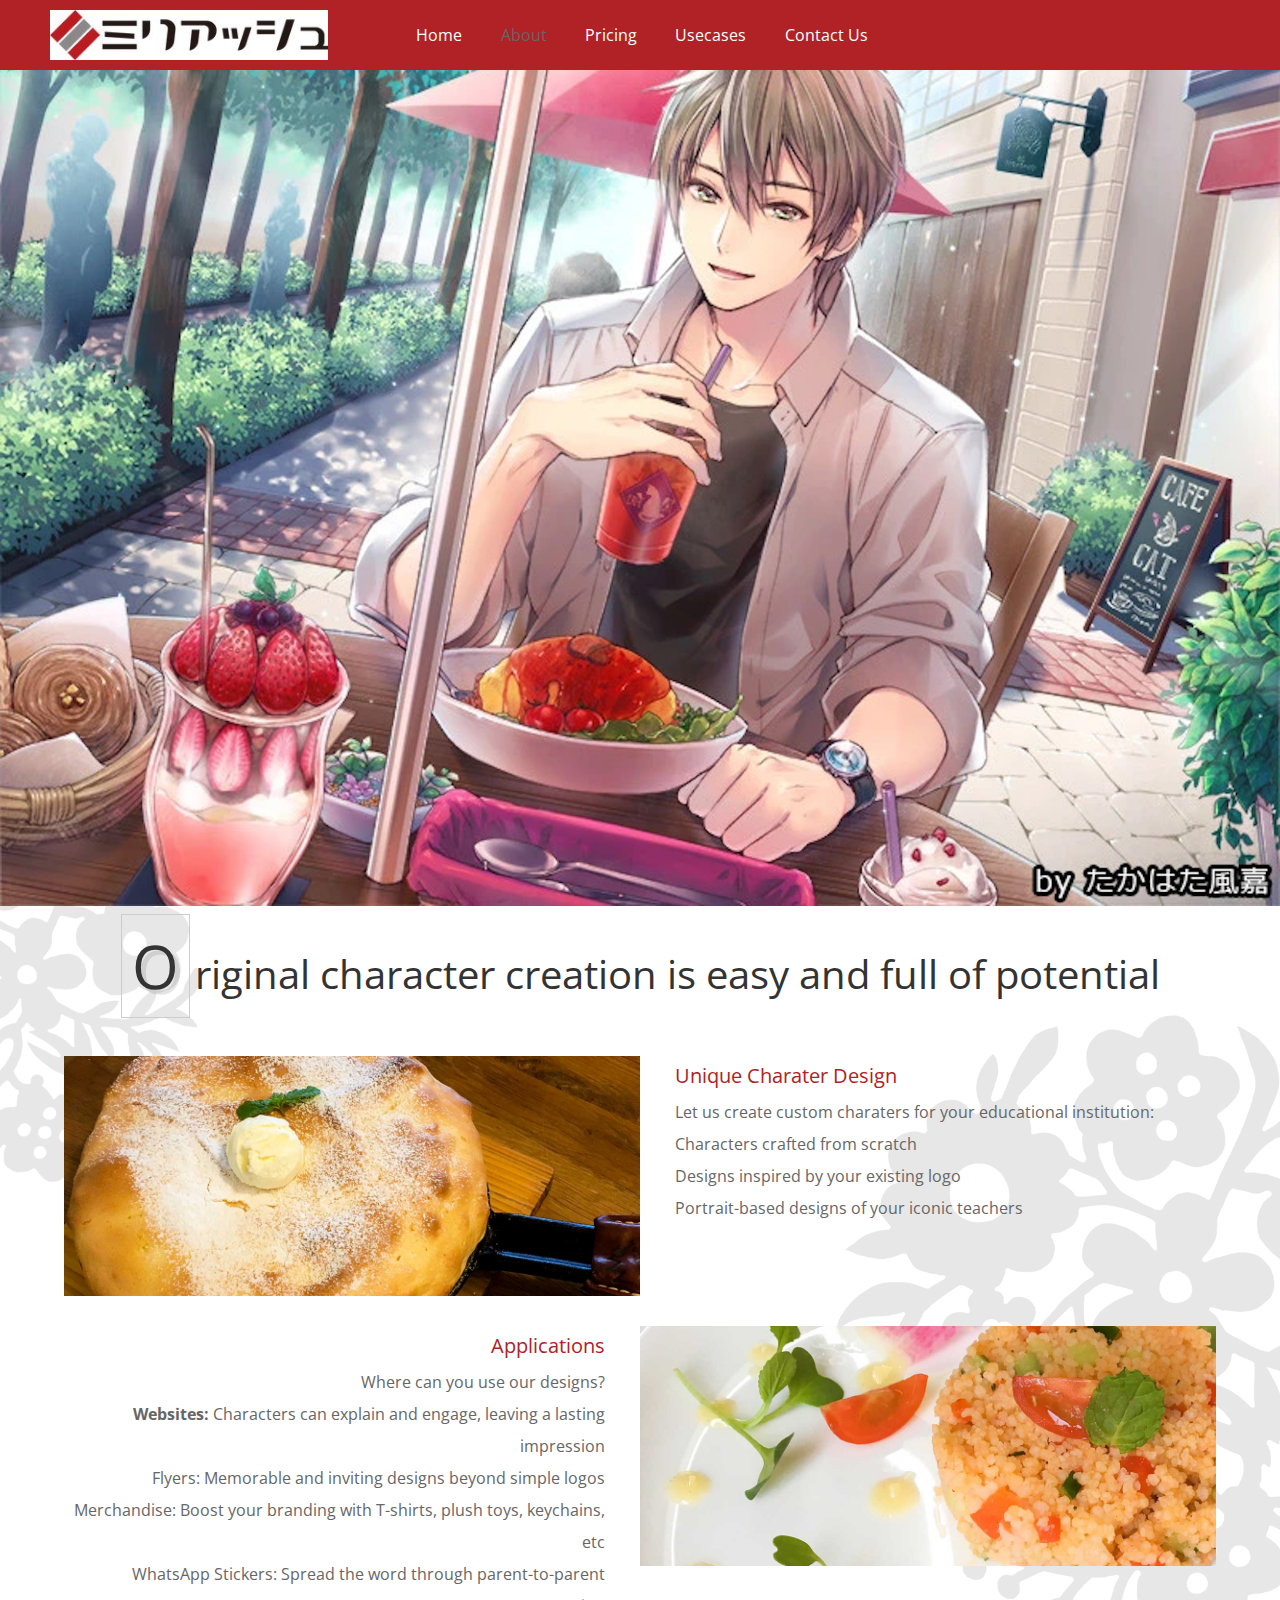
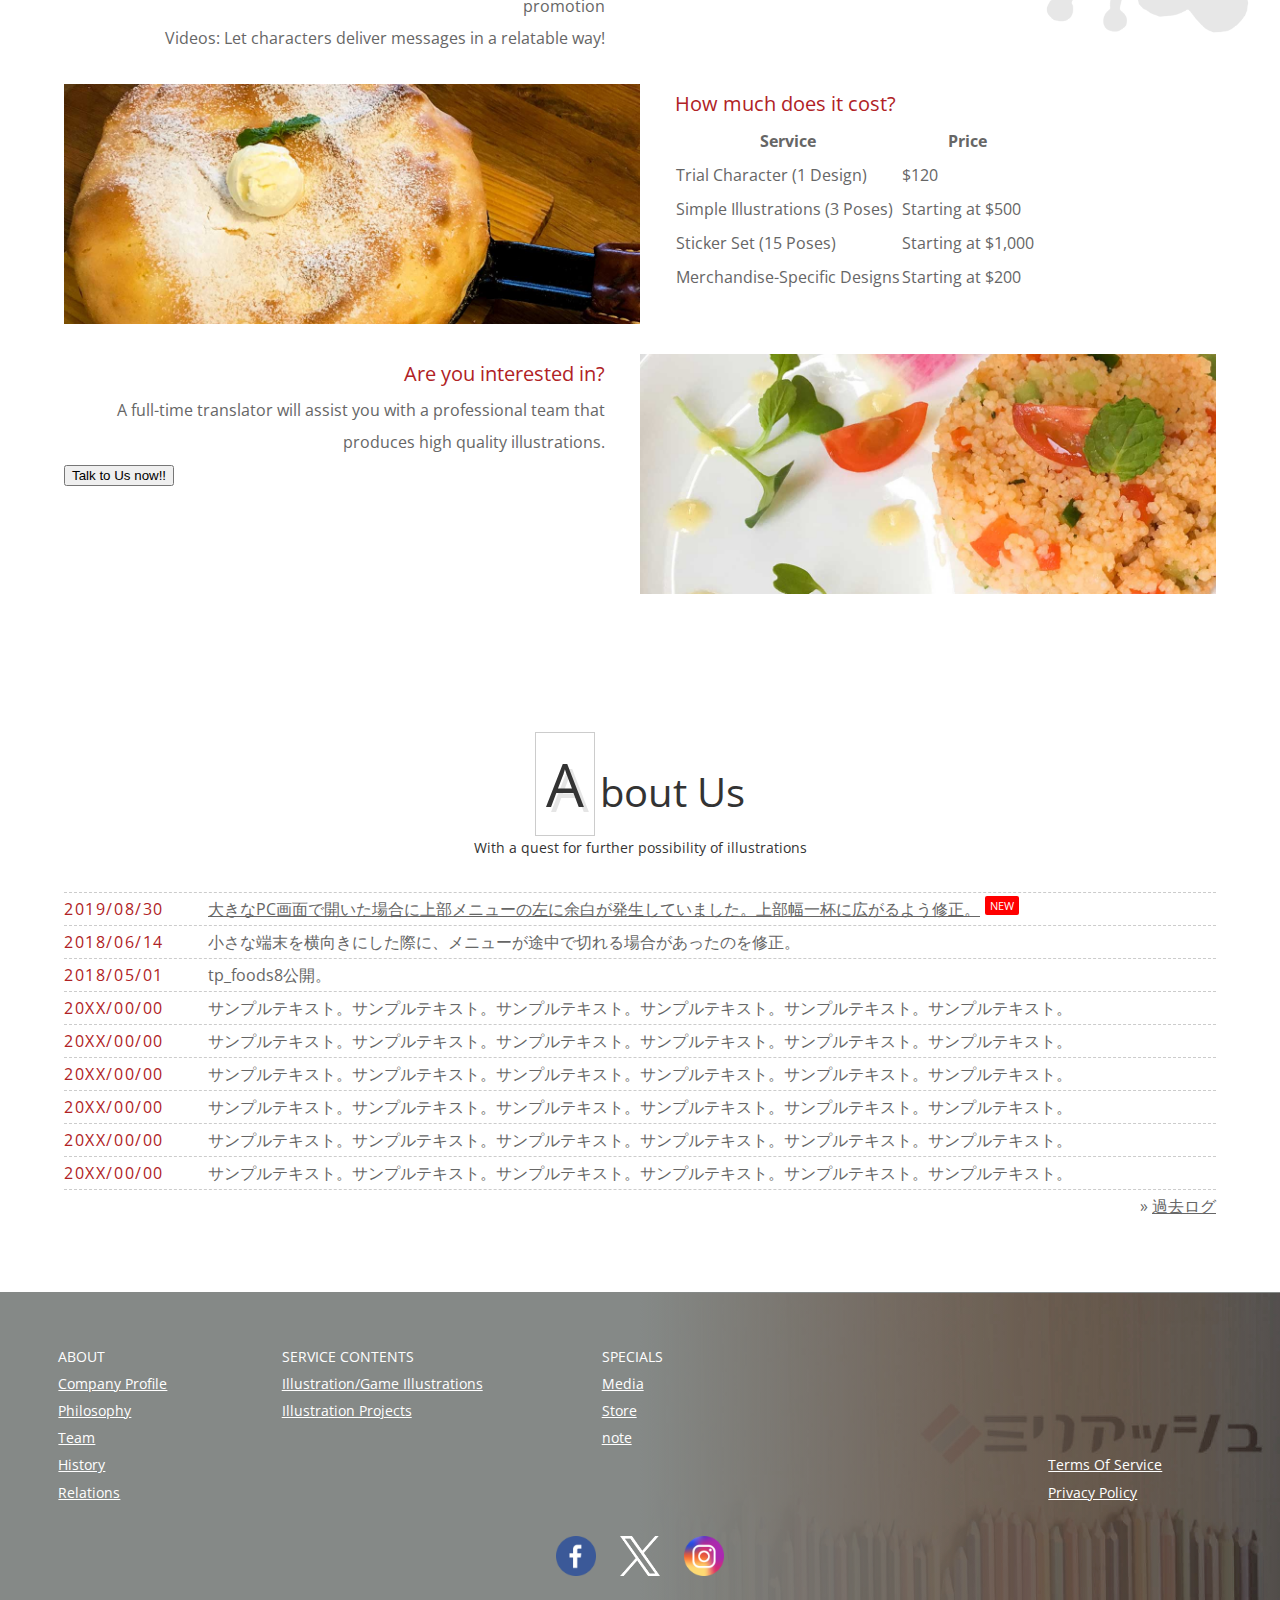
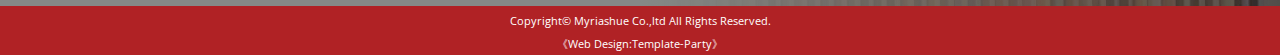
<file: index.html>
<!DOCTYPE html>
<html lang="ja">

<head>
	<meta charset="UTF-8">
	<meta http-equiv="X-UA-Compatible" content="IE=edge">
	<title>Myriashue Co Japan - Heartful Illustration production by the team of selected few wonderful directors</title>
	<meta name="viewport" content="width=device-width, initial-scale=1">
	<meta name="description"
		content="We have built a deep network with artists both in Japan and overseas, and are commissioned to create mini character illustrations for entertainment-related goods, key visuals for music videos, character designs for games, copyright (IP) illustrations, background illustrations, costume designs, etc. In addition to thorough art direction, we respond to detailed needs with honest and careful production. We deliver a wide variety of illustrations across industries such as games, advertising, human resources, and food and beverage.">
	<meta name="keywords"
		content="Character Design, Mini-character creation, Background creation, commercial illustration, art direction">
	<!-- Google Font 読み込み -->
	<link rel="preconnect" href="https://fonts.googleapis.com">
	<link rel="preconnect" href="https://fonts.gstatic.com" crossorigin>
	<link href="https://fonts.googleapis.com/css2?family=Archivo+Narrow:ital,wght@0,400..700;1,400..700&family=Open+Sans:ital,wght@0,300..800;1,300..800&display=swap" rel="stylesheet">
	 <!-- Google Font 読み込みここまで-->
	<link rel="stylesheet" href="css/style.css">
	<link rel="stylesheet" href="css/slide.css">
	<link rel="stylesheet" href="css/fixmenu_pagetop.css">
	<script type="text/javascript" src="js/openclose.js"></script>
	<script type="text/javascript" src="js/fixmenu_pagetop.js"></script>
	<!--[if lt IE 10]>
<style>
header #logo img {
	top: 70px;
}
</style>
<![endif]-->
</head>

<body id="top">

	<!--小さな端末用（800px以下端末）メニュー-->
	<nav id="menubar-s">
		<ul>
			<li><a href="index.html">Home</a></li>
			<li><a href="about.html"></a>About</li>
			<li><a href="menu.html">Pricing</a></li>
			<li><a href="access.html">Usecases</a></li>
			<li><a href="toiawase.html">Contact Us</a></li>
		</ul>
	</nav>

	<div id="container">

		<header class="scrollme">

			<div class="animateme" data-when="view" data-from="0" data-to="1" data-translatey="100">
				<!--スライドショーとロゴ（トップページで使用）-->
				<aside id="mainimg">
					<img src="images/1.png" alt="" id="slide0">
					<img src="images/1.png" alt="" id="slide1">
					<img src="images/2.png" alt="" id="slide2">
					<img src="images/3.png" alt="" id="slide3">
				</aside>

				<!-- <p id="logo"><a href="index.html"><img src="images/logo.png" alt="Sample Cafe"></a></p> -->
			</div>

			<!--PC用（801px以上端末）メニューとロゴ-->
			<nav id="menubar">
				<div class="animateme" data-when="view" data-from="1" data-to="0.8" data-opacity="0"
					data-translatey="-500">
					<h1><a href="index.html"><img src="images/myriashue.logo-1.jpg" alt="Myriashue Logo"></a></h1>
					<ul>
						<li><a href="index.html">Home</a></li>
						<li><a href="about.html"></a>About</li>
						<li><a href="menu.html">Pricing</a></li>
						<li><a href="access.html">Usecases</a></li>
						<li><a href="toiawase.html">Contact Us</a></li>
					</ul>
				</div>
			</nav>

		</header>

		<div id="contents" class="bg1">

			<section>

				<h2 class="scrollme animateme" data-when="enter" data-from="1" data-to="0" data-opacity="0"
					data-translatey="30">Original character creation is easy and full of potential</h2>

				<div class="scrollme box1">
					<figure class="w50 fl animateme" data-when="enter" data-from="0.5" data-to="0.3" data-opacity="0"
						data-translatex="-100"><img src="images/sample1.jpg" alt=""></figure>
					<figcaption class="w50 fr">
						<strong>Unique Charater Design</strong>Let us create custom charaters for your educational institution:<br>
						<ul>
							<li>Characters crafted from scratch</li>
							<li>Designs inspired by your existing logo</li>
							<li>Portrait-based designs of your iconic teachers</li>
						</ul>
					</figcaption>
				</div>

				<div class="scrollme box1">
					<figure class="w50 fr animateme" data-when="enter" data-from="0.5" data-to="0.3" data-opacity="0"
						data-translatex="100"><img src="images/sample2.jpg" alt=""></figure>
					<figcaption class="w50 fl r">
						<strong>Applications</strong>Where can you use our designs?
						<ul>
							<li><b>Websites: </b>Characters can explain and engage, leaving a lasting impression</li>
							<li>Flyers: Memorable and inviting designs beyond simple logos</li>
							<li>Merchandise: Boost your branding with T-shirts, plush toys, keychains, etc</li>
							<li>WhatsApp Stickers: Spread the word through parent-to-parent promotion</li>
							<li>Videos: Let characters deliver messages in a relatable way!</li>
						</ul>
					</figcaption>
				</div>

				<div class="scrollme box1">
					<figure class="w50 fl animateme" data-when="enter" data-from="0.5" data-to="0.3" data-opacity="0"
						data-translatex="-100"><img src="images/sample1.jpg" alt=""></figure>
					<figcaption class="w50 fr">
						<strong>How much does it cost?</strong>
						<table class="price-table">
							<tr>
								<th>Service</th>
								<th>Price</th>
							</tr>
							<tr>
								<td>Trial Character (1 Design)</td>
								<td>$120</td>
							</tr>
							<tr>
								<td>Simple Illustrations (3 Poses)</td>
								<td>Starting at $500</td>
							</tr>
							<tr>
								<td>Sticker Set (15 Poses)</td>
								<td>Starting at $1,000</td>
							</tr>
							<tr>
								<td>Merchandise-Specific Designs</td>
								<td>Starting at $200</td>
							</tr>
						</table>
					</figcaption>
				</div>

				<div class="scrollme box1">
					<figure class="w50 fr animateme" data-when="enter" data-from="0.5" data-to="0.3" data-opacity="0"
						data-translatex="100"><img src="images/sample2.jpg" alt=""></figure>
					<figcaption class="w50 fl r">
						<strong>Are you interested in?</strong>A full-time translator will assist you with a professional team that produces high quality illustrations.
					</figcaption>
					<button>Talk to Us now!!</button>
				</div>

			</section>

			<!-- <section>
				<h2>Scrollmeを使ったパララックス効果について</h2>
				<p>トップページ及びメニューページで使っているアニメーション効果は、海外で配布されている「ScrollMe」を使っています。<br>
					<a href="http://scrollme.nckprsn.com">http://scrollme.nckprsn.com</a>（デモサイト）<br>
					<a href="https://github.com/nckprsn/scrollme">https://github.com/nckprsn/scrollme</a>（ダウンロードサイト）
				</p>
				<p><strong class="color1">※当テンプレートでアニメーションを動作させる為には設定が必要です。</strong><br>
					テンプレートのダウンロード直後の状態ではアニメーションは動きません。必ず<a
						href="https://template-party.com/file/scrollme.html">弊社マニュアルをご覧頂き、設定をして下さい</a>。設定は簡単です。</p>
			</section>

			<section>
				<h2>テンプレートのご利用前に必ずお読み下さい</h2>
				<h3>利用規約のご案内</h3>
				<p>このテンプレートは、<a href="http://template-party.com/">Template Party</a>にて無料配布している『飲食店（居酒屋・和食・カフェ）向け
					無料ホームページテンプレート tp_foods8』です。必ずダウンロード先のサイトの<a
						href="http://template-party.com/read.html">利用規約</a>をご一読の上でご利用下さい。</p>
				<p><strong class="color1">■HP最下部の著作表示『Web Design:Template-Party』は無断で削除しないで下さい。</strong><br>
					わざと見えなく加工する事も禁止です。</p>
				<p><strong class="color1">■下部の著作を外したい場合は</strong><br>
					<a href="http://template-party.com/">Template-Party</a>の<a
						href="http://template-party.com/member.html">ライセンス契約</a>を行う事でHP下部の著作を外す事ができます。
				</p>
				<h3 style="color: red;">※当テンプレートにはお問い合わせフォーム（自動フォーム：試用版）がセットされています</h3>
				<p><a href="contact.html">contact.html</a>と同じ３項目のお問い合わせフォームを簡単に使えるようにセットしています。</p>
				<p><strong class="color1">■自動フォームを使う場合（※編集に入る前にご確認下さい）</strong><br>
					あなたのメールアドレス設定と、簡単な編集だけで使えます。<a href="http://template-party.com/file/formgen_manual_set2.html"
						target="_blank">詳しくはこちらのマニュアルをご覧下さい。</a></p>
				<p><strong class="color1">■自動フォームを使わない場合</strong><br>
					テンプレートに梱包されている「form.html」「confirm.html」「finish.html」の3枚のファイルを削除して下さい。</p>
				<h3>テンプレートに梱包されているjavascriptファイル（jsファイル）について</h3>
				<p>当テンプレートに梱包されているjavascriptファイルは全て<a
						href="http://www.crytus.co.jp/">有限会社クリタス様</a>提供のものです。jsファイルは改変せずにご利用下さい。<br>
					また、当サイトのテンプレート「以外」に使いたいなど、「プログラムのみ」を使う場合は<a
						href="http://template-party.com/free_program/openclose_license.html">こちらの規約</a>をお守り下さい。</p>
				<h3>当テンプレートの詳しい使い方は</h3>
				<p><a href="about.html#about">こちらをご覧下さい。</a></p>
			</section> -->

			<section id="new">

				<h2>About Us<span>With a quest for further possibility of illustrations</span></h2>
				<dl>
					<dt>2019/08/30</dt>
					<dd><a href="http://template-party.com/update/20190830_foods8.html"
							target="_blank">大きなPC画面で開いた場合に上部メニューの左に余白が発生していました。上部幅一杯に広がるよう修正。</a><span
							class="newicon">NEW</span></dd>
					<dt>2018/06/14</dt>
					<dd>小さな端末を横向きにした際に、メニューが途中で切れる場合があったのを修正。</dd>
					<dt>2018/05/01</dt>
					<dd>tp_foods8公開。</dd>
					<dt>20XX/00/00</dt>
					<dd>サンプルテキスト。サンプルテキスト。サンプルテキスト。サンプルテキスト。サンプルテキスト。サンプルテキスト。</dd>
					<dt>20XX/00/00</dt>
					<dd>サンプルテキスト。サンプルテキスト。サンプルテキスト。サンプルテキスト。サンプルテキスト。サンプルテキスト。</dd>
					<dt>20XX/00/00</dt>
					<dd>サンプルテキスト。サンプルテキスト。サンプルテキスト。サンプルテキスト。サンプルテキスト。サンプルテキスト。</dd>
					<dt>20XX/00/00</dt>
					<dd>サンプルテキスト。サンプルテキスト。サンプルテキスト。サンプルテキスト。サンプルテキスト。サンプルテキスト。</dd>
					<dt>20XX/00/00</dt>
					<dd>サンプルテキスト。サンプルテキスト。サンプルテキスト。サンプルテキスト。サンプルテキスト。サンプルテキスト。</dd>
					<dt>20XX/00/00</dt>
					<dd>サンプルテキスト。サンプルテキスト。サンプルテキスト。サンプルテキスト。サンプルテキスト。サンプルテキスト。</dd>
				</dl>
				<p class="r">&raquo;&nbsp;<a href="#">過去ログ</a></p>

			</section>

			<!-- <section>

				<h2>Access<span>アクセスマップ</span></h2>
				<p class="c"><a href="http://template-party.com/file/pickup_googlemap.html"
						target="_blank">GoogleMapで地図を貼り付けたい</a>人は解説がありますのでご覧下さい。<br>
					<img src="images/dummy_map_main.jpg" alt="">
				</p>

			</section> -->

		</div>
		<!--/contents-->

		<footer>

			<div id="footermenu">
				<ul>
					<li>ABOUT</li>
					<li><a href="https://www.myriashue.co.jp/about">Company Profile</a></li>
					<li><a href="https://www.myriashue.co.jp/philosophies">Philosophy</a></li>
					<li><a href="https://www.myriashue.co.jp/members">Team</a></li>
					<li><a href="https://www.myriashue.co.jp/history">History</a></li>
					<li><a href="#">Relations</a></li>
				</ul>
				<ul>
					<li>SERVICE CONTENTS</li>
					<li><a href="https://www.myriashue.co.jp/illustration-works">Illustration/Game Illustrations</a></li>
					<li><a href="https://www.myriashue.co.jp/illustration-projects">Illustration Projects</a></li>
					<!-- <li><a href="#">メニューサンプル</a></li>
					<li><a href="#">メニューサンプル</a></li>
					<li><a href="#">メニューサンプル</a></li> -->
				</ul>
				<ul>
					<li>SPECIALS</li>
					<li><a href="https://www.myriashue.co.jp/blog" target="_blank">Media</a></li>
					<li><a href="https://store.myriashue.co.jp/" target="_blank">Store</a></li>
					<li><a href="https://note.com/myriashue" target="_blank">note</a></li>
					<!-- <li><a href="#">メニューサンプル</a></li>
					<li><a href="#">メニューサンプル</a></li> -->
				</ul>
				<ul>
					<li>　</li>
					<li>　</li>
					<li>　</li>
					<li>　</li>
					<li>　</li>
					<li>　</li>
				</ul>
				<ul>
					<li>　</li>
					<li>　</li>
					<li>　</li>
					<li>　</li>
					<li><a href="#">Terms Of Service</a></li>
					<li><a href="#">Privacy Policy</a></li>
				</ul>
			</div>
			<!--/footermenu-->

			<p id="icon">
				<a href="https://www.facebook.com/myriashue"><img src="images/icon_facebook.png" alt="Facebook"></a>
				<a href="https://x.com/akitotakeya"><img src="images/icon_x.png" alt="X" height="25px"></a>
				<a href="https://www.instagram.com/myriashue_store"><img src="images/icon_instagram.png" alt="Instagram"></a>
			</p>

			<div id="copyright">
				<small>Copyright&copy; <a href="index.html">Myriashue Co.,ltd</a> All Rights Reserved.</small>
				<span class="pr"><a href="http://template-party.com/" target="_blank">《Web
						Design:Template-Party》</a></span>
			</div>

		</footer>

		<p class="nav-fix-pos-pagetop"><a href="#">↑</a></p>

	</div>
	<!--/container-->

	<!--メニュー開閉ボタン-->
	<div id="menubar_hdr" class="close"></div>
	<!--メニューの開閉処理条件設定　800px以下-->
	<script type="text/javascript">
		if (OCwindowWidth() <= 800) {
			open_close("menubar_hdr", "menubar-s");
		}
	</script>

</body>

</html>
</file>
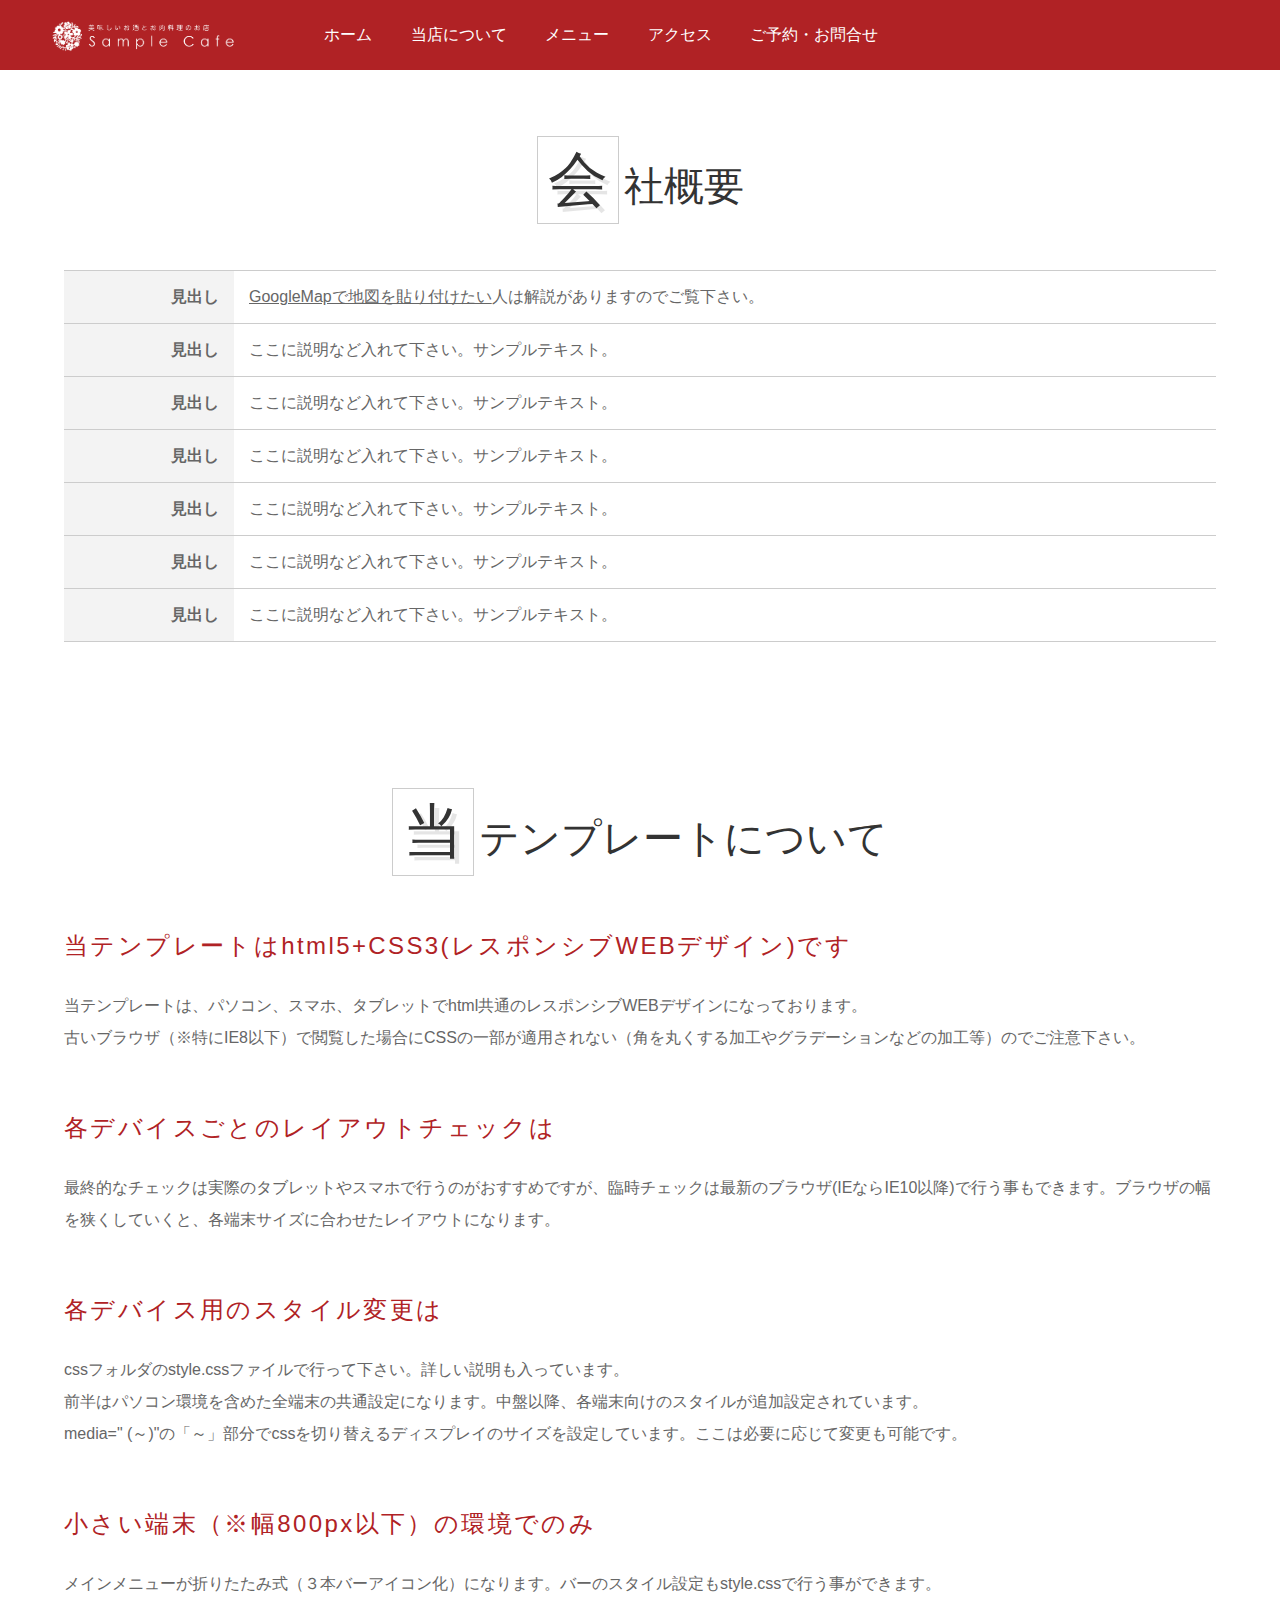
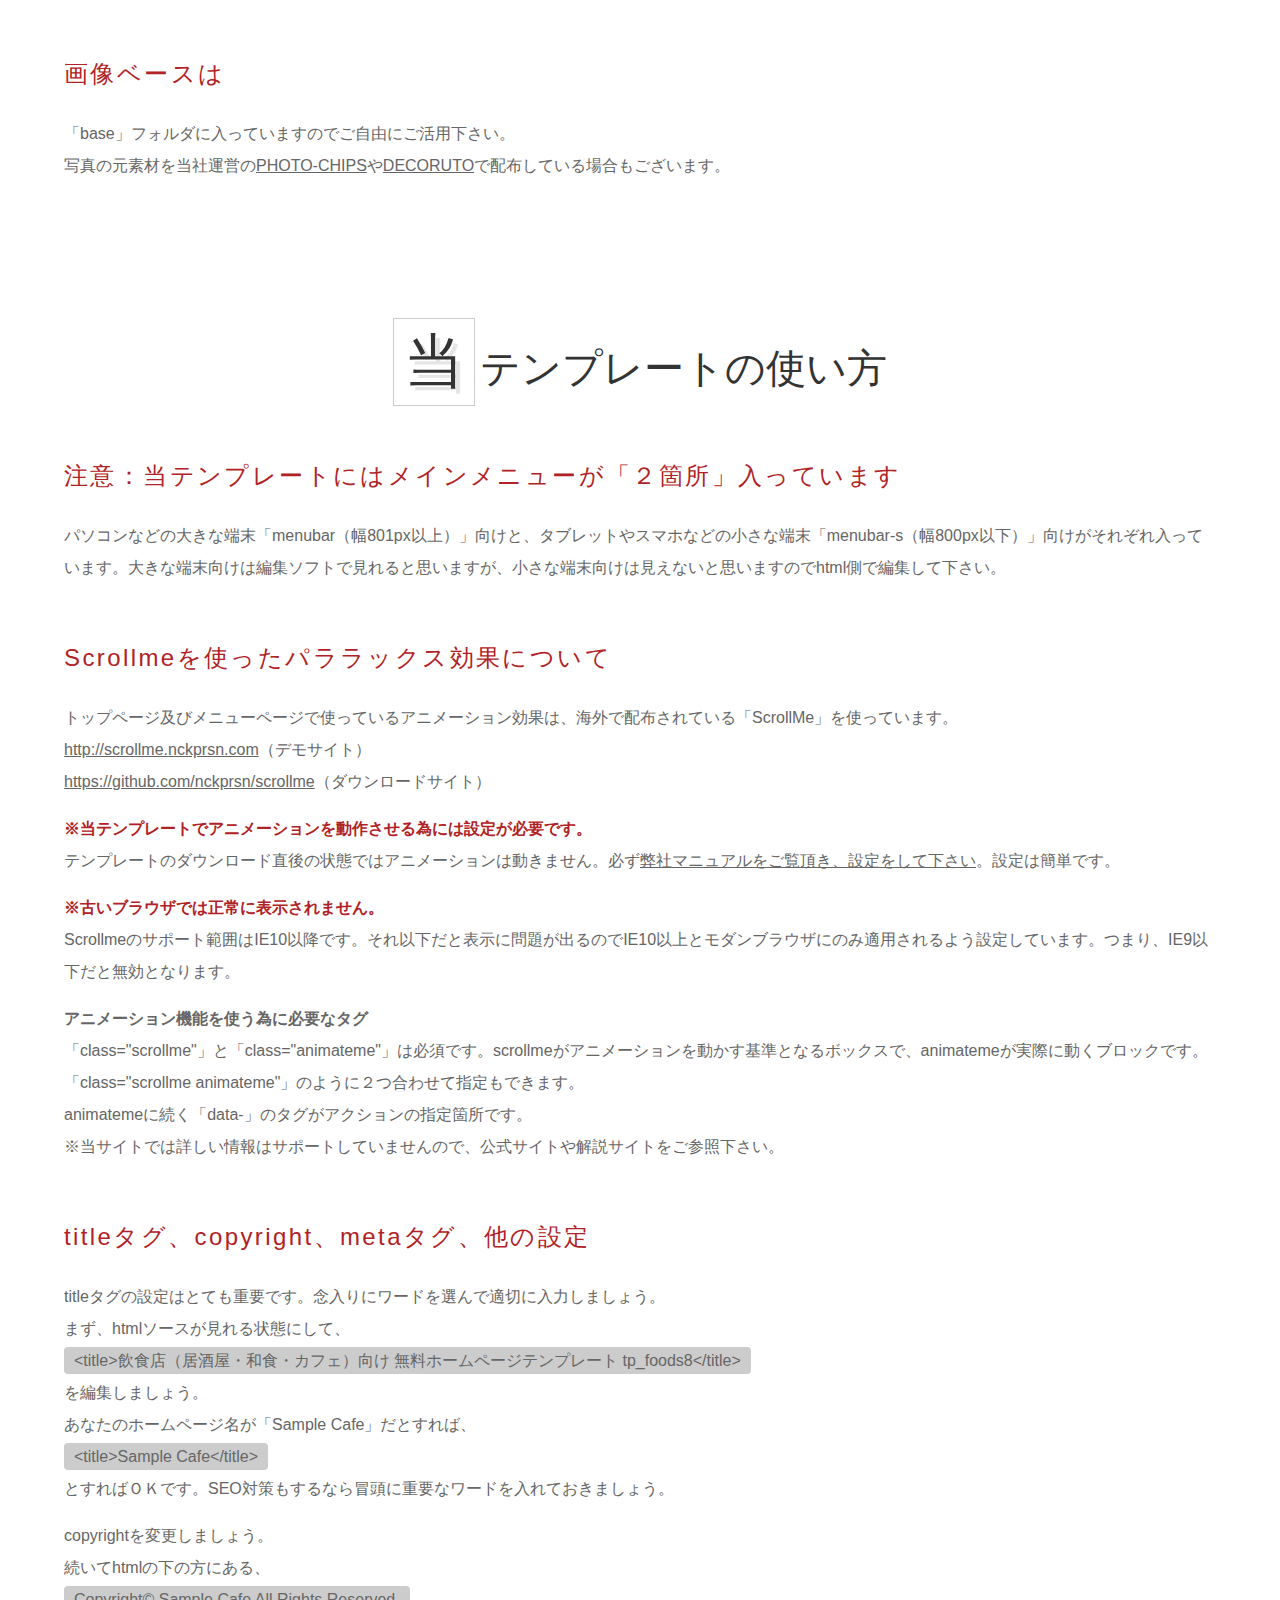
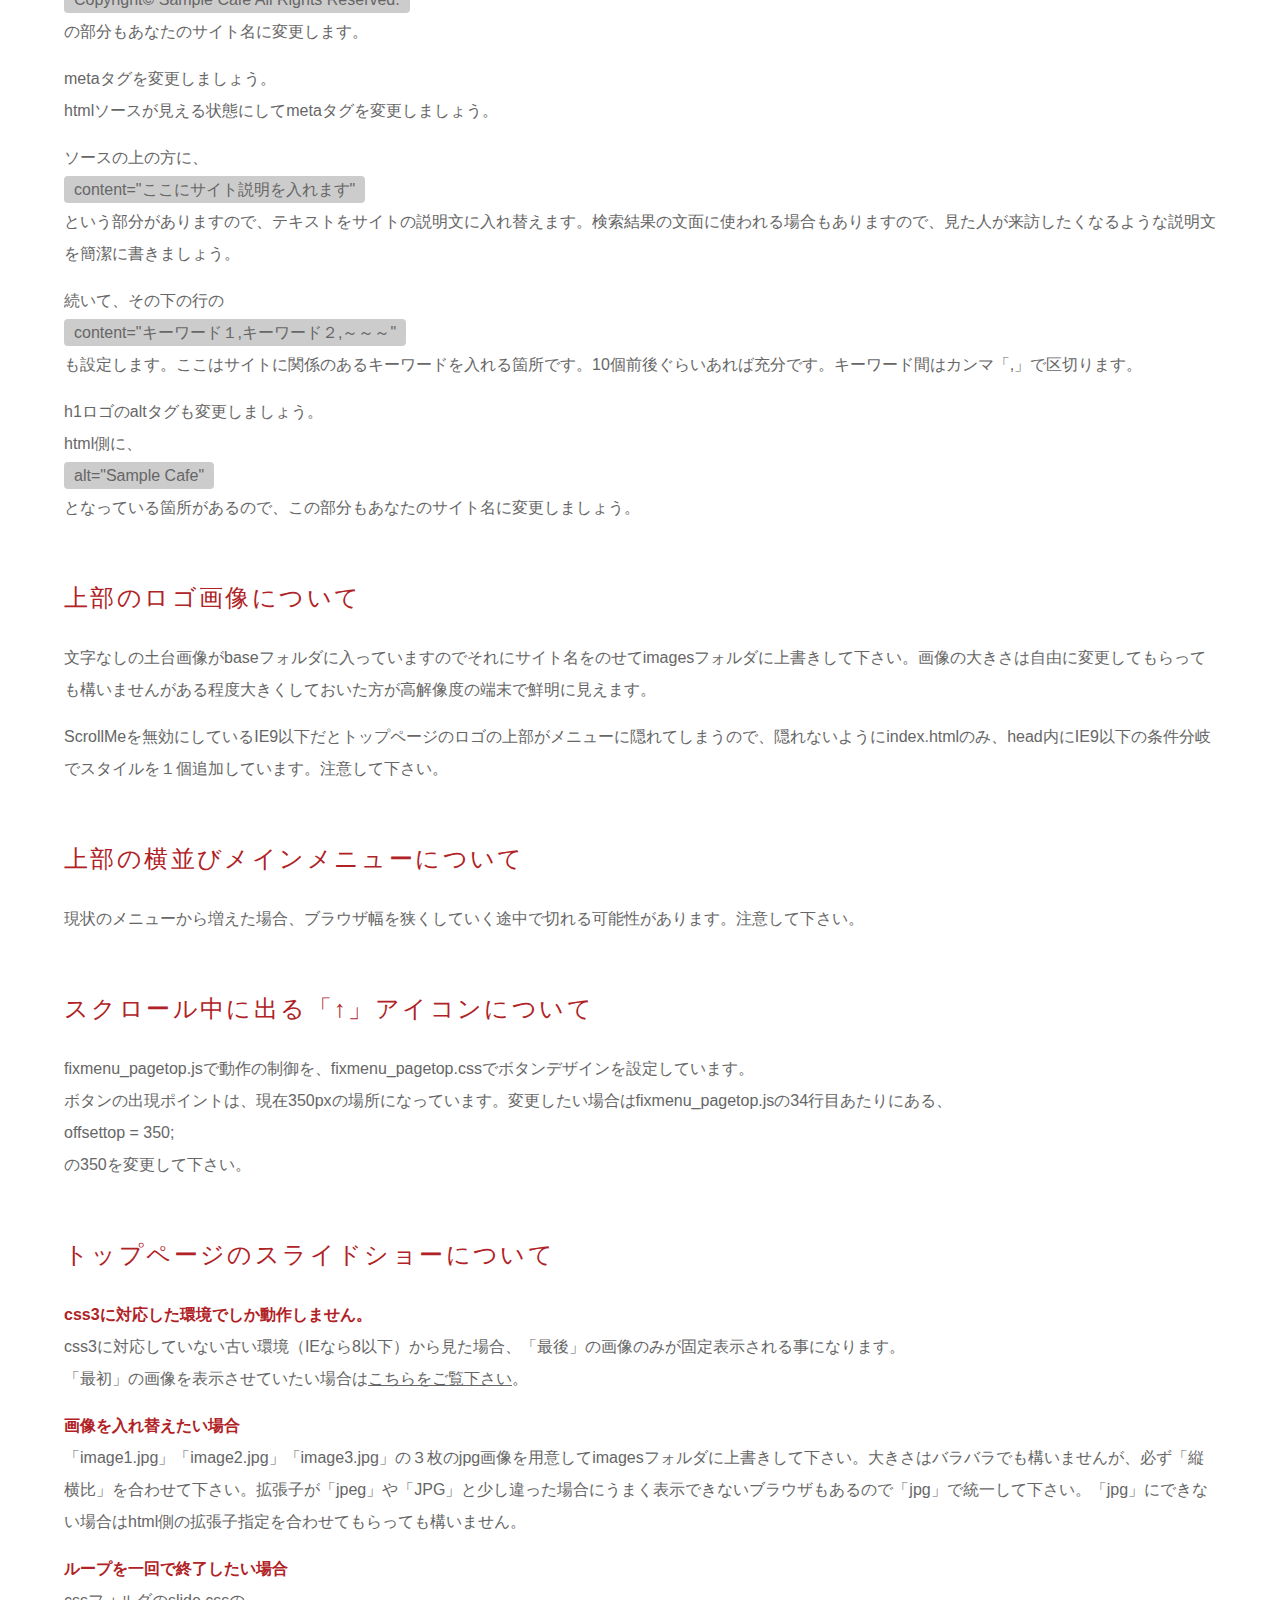
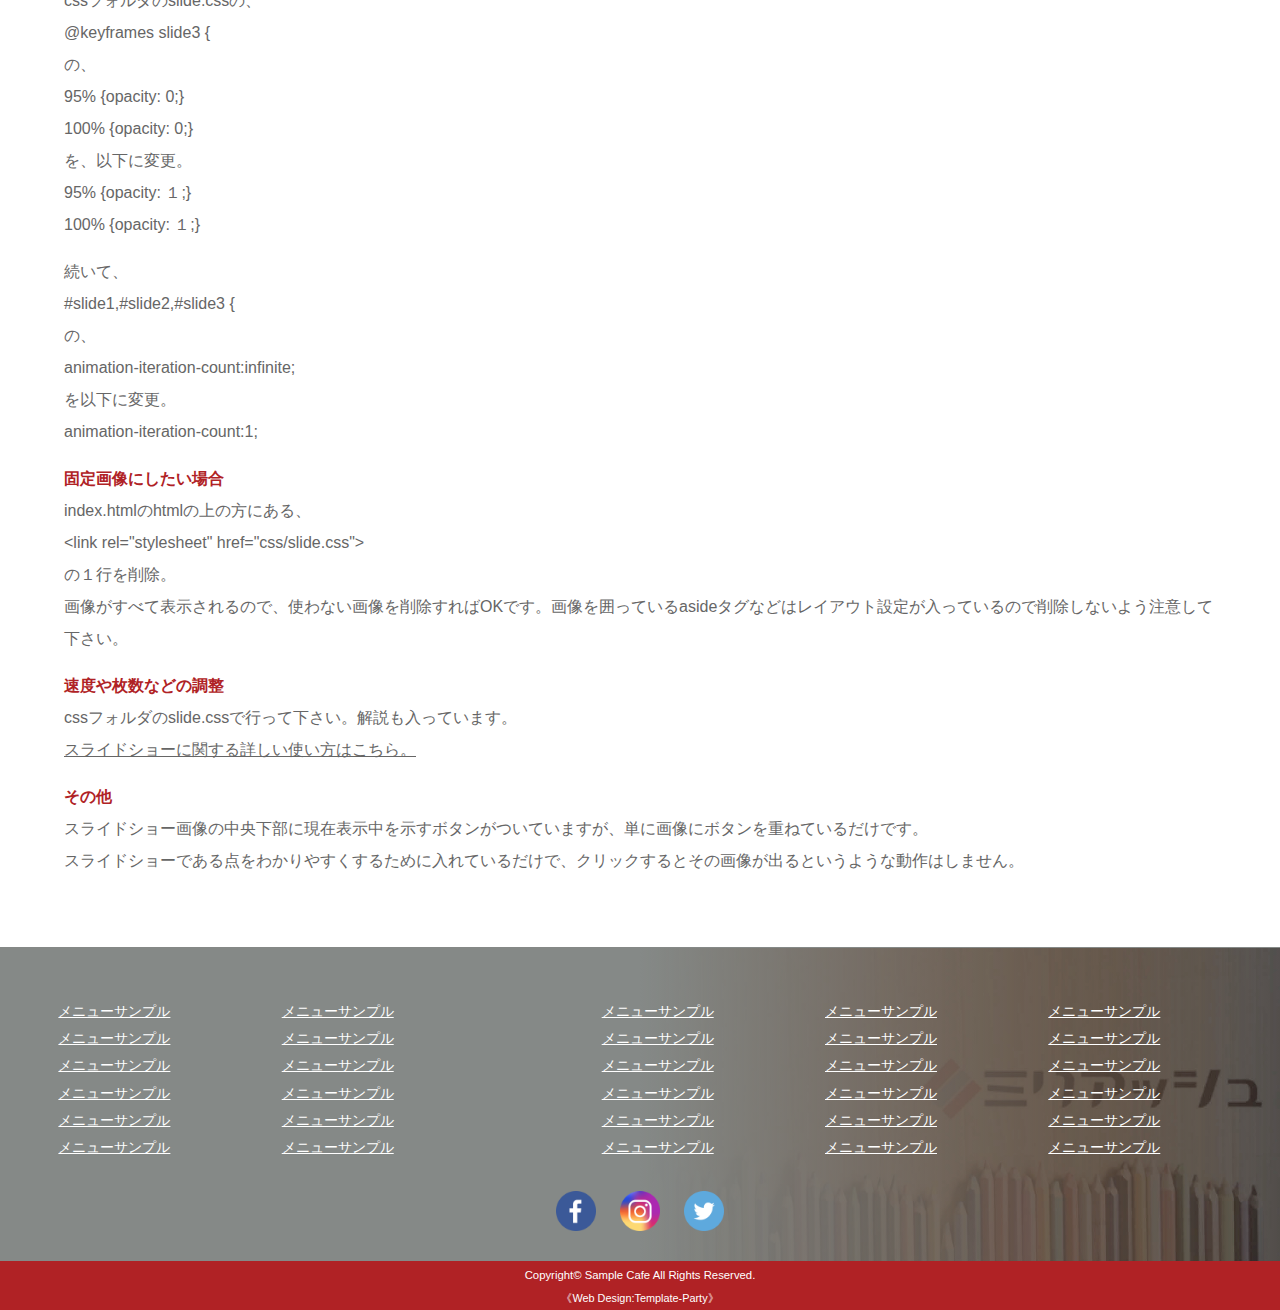
<file: about.html>
<!DOCTYPE html>
<html lang="ja">
<head>
<meta charset="UTF-8">
<meta http-equiv="X-UA-Compatible" content="IE=edge">
<title>飲食店（居酒屋・和食・カフェ）向け 無料ホームページテンプレート tp_foods8</title>
<meta name="viewport" content="width=device-width, initial-scale=1">
<meta name="description" content="ここにサイト説明を入れます">
<meta name="keywords" content="キーワード１,キーワード２,キーワード３,キーワード４,キーワード５">
<link rel="stylesheet" href="css/style.css">
<link rel="stylesheet" href="css/slide.css">
<link rel="stylesheet" href="css/fixmenu_pagetop.css">
<script type="text/javascript" src="js/openclose.js"></script>
<script type="text/javascript" src="js/fixmenu_pagetop.js"></script>
</head>

<body>

<!--小さな端末用（800px以下端末）メニュー-->
<nav id="menubar-s">
<ul>
<li><a href="index.html">ホーム</a></li>
<li><a href="about.html">当店について</a></li>
<li><a href="menu.html">メニュー</a></li>
<li><a href="access.html">アクセス</a></li>
<li><a href="toiawase.html">ご予約・お問合せ</a></li>
</ul>
</nav>

<div id="container">

<header>

<!--PC用（801px以上端末）メニューとロゴ-->
<nav id="menubar">
<div class="animateme">
<h1><a href="index.html"><img src="images/logo2.png" alt="Sample Cafe"></a></h1>
<ul>
<li><a href="index.html">ホーム</a></li>
<li><a href="about.html">当店について</a></li>
<li><a href="menu.html">メニュー</a></li>
<li><a href="access.html">アクセス</a></li>
<li><a href="toiawase.html">ご予約・お問合せ</a></li>
</ul>
</div>
</nav>

</header>

<div id="contents">

<section>

<h2>会社概要</h2>

<table class="ta1">
<tr>
<th>見出し</th>
<td><a href="http://template-party.com/file/pickup_googlemap.html" target="_blank">GoogleMapで地図を貼り付けたい</a>人は解説がありますのでご覧下さい。</td>
</tr>
<tr>
<th>見出し</th>
<td>ここに説明など入れて下さい。サンプルテキスト。</td>
</tr>
<tr>
<th>見出し</th>
<td>ここに説明など入れて下さい。サンプルテキスト。</td>
</tr>
<tr>
<th>見出し</th>
<td>ここに説明など入れて下さい。サンプルテキスト。</td>
</tr>
<tr>
<th>見出し</th>
<td>ここに説明など入れて下さい。サンプルテキスト。</td>
</tr>
<tr>
<th>見出し</th>
<td>ここに説明など入れて下さい。サンプルテキスト。</td>
</tr>
<tr>
<th>見出し</th>
<td>ここに説明など入れて下さい。サンプルテキスト。</td>
</tr>
</table>

</section>

<section id="about">

<h2>当テンプレートについて</h2>

<h3>当テンプレートはhtml5+CSS3(レスポンシブWEBデザイン)です</h3>
<p>当テンプレートは、パソコン、スマホ、タブレットでhtml共通のレスポンシブWEBデザインになっております。<br>
古いブラウザ（※特にIE8以下）で閲覧した場合にCSSの一部が適用されない（角を丸くする加工やグラデーションなどの加工等）のでご注意下さい。</p>

<h3>各デバイスごとのレイアウトチェックは</h3>
<p>最終的なチェックは実際のタブレットやスマホで行うのがおすすめですが、臨時チェックは最新のブラウザ(IEならIE10以降)で行う事もできます。ブラウザの幅を狭くしていくと、各端末サイズに合わせたレイアウトになります。</p>

<h3>各デバイス用のスタイル変更は</h3>
<p>cssフォルダのstyle.cssファイルで行って下さい。詳しい説明も入っています。<br>
前半はパソコン環境を含めた全端末の共通設定になります。中盤以降、各端末向けのスタイルが追加設定されています。<br>
media=&quot; (～)&quot;の「～」部分でcssを切り替えるディスプレイのサイズを設定しています。ここは必要に応じて変更も可能です。</p>

<h3>小さい端末（※幅800px以下）の環境でのみ</h3>
<p>メインメニューが折りたたみ式（３本バーアイコン化）になります。バーのスタイル設定もstyle.cssで行う事ができます。</p>

<h3>画像ベースは</h3>
<p>「base」フォルダに入っていますのでご自由にご活用下さい。<br>
写真の元素材を当社運営の<a href="http://photo-chips.com/">PHOTO-CHIPS</a>や<a href="http://decoruto.com/">DECORUTO</a>で配布している場合もございます。</p>

</section>

<section>

<h2>当テンプレートの使い方</h2>

<h3>注意：当テンプレートにはメインメニューが「２箇所」入っています</h3>
<p>パソコンなどの大きな端末「menubar（幅801px以上）」向けと、タブレットやスマホなどの小さな端末「menubar-s（幅800px以下）」向けがそれぞれ入っています。大きな端末向けは編集ソフトで見れると思いますが、小さな端末向けは見えないと思いますのでhtml側で編集して下さい。</p>

<h3>Scrollmeを使ったパララックス効果について</h3>
<p>トップページ及びメニューページで使っているアニメーション効果は、海外で配布されている「ScrollMe」を使っています。<br>
<a href="http://scrollme.nckprsn.com">http://scrollme.nckprsn.com</a>（デモサイト）<br>
<a href="https://github.com/nckprsn/scrollme">https://github.com/nckprsn/scrollme</a>（ダウンロードサイト）</p>
<p><strong class="color1">※当テンプレートでアニメーションを動作させる為には設定が必要です。</strong><br>
テンプレートのダウンロード直後の状態ではアニメーションは動きません。必ず<a href="https://template-party.com/file/scrollme.html">弊社マニュアルをご覧頂き、設定をして下さい</a>。設定は簡単です。</p>
<p><strong class="color1">※古いブラウザでは正常に表示されません。</strong><br>
Scrollmeのサポート範囲はIE10以降です。それ以下だと表示に問題が出るのでIE10以上とモダンブラウザにのみ適用されるよう設定しています。つまり、IE9以下だと無効となります。</p>
<p><strong>アニメーション機能を使う為に必要なタグ</strong><br>
「class=&quot;scrollme&quot;」と「class=&quot;animateme&quot;」は必須です。scrollmeがアニメーションを動かす基準となるボックスで、animatemeが実際に動くブロックです。「class=&quot;scrollme animateme&quot;」のように２つ合わせて指定もできます。<br>
animatemeに続く「data-」のタグがアクションの指定箇所です。<br>
※当サイトでは詳しい情報はサポートしていませんので、公式サイトや解説サイトをご参照下さい。</p>

<h3>titleタグ、copyright、metaタグ、他の設定</h3>
<p>titleタグの設定はとても重要です。念入りにワードを選んで適切に入力しましょう。<br>
まず、htmlソースが見れる状態にして、<br>
<span class="look">&lt;title&gt;飲食店（居酒屋・和食・カフェ）向け 無料ホームページテンプレート tp_foods8&lt;/title&gt;</span><br>
を編集しましょう。<br>
あなたのホームページ名が「Sample Cafe」だとすれば、<br>
<span class="look">&lt;title&gt;Sample Cafe&lt;/title&gt;</span><br>
とすればＯＫです。SEO対策もするなら冒頭に重要なワードを入れておきましょう。</p>
<p>copyrightを変更しましょう。<br>
続いてhtmlの下の方にある、<br>
<span class="look">Copyright&copy; Sample Cafe All Rights Reserved.</span><br>
の部分もあなたのサイト名に変更します。</p>
<p>metaタグを変更しましょう。<br>
htmlソースが見える状態にしてmetaタグを変更しましょう。</p>
<p>ソースの上の方に、<br>
<span class="look">content=&quot;ここにサイト説明を入れます&quot;</span><br>
という部分がありますので、テキストをサイトの説明文に入れ替えます。検索結果の文面に使われる場合もありますので、見た人が来訪したくなるような説明文を簡潔に書きましょう。</p>
<p>続いて、その下の行の<br>
<span class="look">content=&quot;キーワード１,キーワード２,～～～&quot;</span><br>
も設定します。ここはサイトに関係のあるキーワードを入れる箇所です。10個前後ぐらいあれば充分です。キーワード間はカンマ「,」で区切ります。</p>
<p>h1ロゴのaltタグも変更しましょう。<br>
  html側に、<br>
<span class="look">alt=&quot;Sample Cafe&quot;</span><br>
となっている箇所があるので、この部分もあなたのサイト名に変更しましょう。</p>

<h3>上部のロゴ画像について</h3>
<p>文字なしの土台画像がbaseフォルダに入っていますのでそれにサイト名をのせてimagesフォルダに上書きして下さい。画像の大きさは自由に変更してもらっても構いませんがある程度大きくしておいた方が高解像度の端末で鮮明に見えます。</p>
<p>ScrollMeを無効にしているIE9以下だとトップページのロゴの上部がメニューに隠れてしまうので、隠れないようにindex.htmlのみ、head内にIE9以下の条件分岐でスタイルを１個追加しています。注意して下さい。</p>

<h3>上部の横並びメインメニューについて</h3>
<p>現状のメニューから増えた場合、ブラウザ幅を狭くしていく途中で切れる可能性があります。注意して下さい。</p>

<h3>スクロール中に出る「↑」アイコンについて</h3>
<p>fixmenu_pagetop.jsで動作の制御を、fixmenu_pagetop.cssでボタンデザインを設定しています。<br>
ボタンの出現ポイントは、現在350pxの場所になっています。変更したい場合はfixmenu_pagetop.jsの34行目あたりにある、<br>
offsettop = 350;<br>
の350を変更して下さい。</p>

<h3>トップページのスライドショーについて</h3>
<p><strong class="color1">css3に対応した環境でしか動作しません。</strong><br>
css3に対応していない古い環境（IEなら8以下）から見た場合、「最後」の画像のみが固定表示される事になります。<br>
「最初」の画像を表示させていたい場合は<a href="https://template-party.com/faq_others.html#q4-13">こちらをご覧下さい</a>。</p>
<p><strong class="color1">画像を入れ替えたい場合</strong><br>
「image1.jpg」「image2.jpg」「image3.jpg」の３枚のjpg画像を用意してimagesフォルダに上書きして下さい。大きさはバラバラでも構いませんが、必ず「縦横比」を合わせて下さい。拡張子が「jpeg」や「JPG」と少し違った場合にうまく表示できないブラウザもあるので「jpg」で統一して下さい。「jpg」にできない場合はhtml側の拡張子指定を合わせてもらっても構いません。</p>
<p><strong class="color1">ループを一回で終了したい場合</strong><br>
cssフォルダのslide.cssの、<br>
@keyframes slide3 {<br>
の、	<br>
95% {opacity: 0;}<br>
100% {opacity: 0;}<br>
を、以下に変更。<br>
95% {opacity: １;}<br>
100% {opacity: １;}</p>
<p>続いて、<br>
  #slide1,#slide2,#slide3 {<br>
の、<br>
animation-iteration-count:infinite;<br>
を以下に変更。<br>
animation-iteration-count:1;</p>
<p><strong class="color1">固定画像にしたい場合</strong><br>
index.htmlのhtmlの上の方にある、<br>
&lt;link rel=&quot;stylesheet&quot; href=&quot;css/slide.css&quot;&gt;<br>
の１行を削除。<br>
画像がすべて表示されるので、使わない画像を削除すればOKです。画像を囲っているasideタグなどはレイアウト設定が入っているので削除しないよう注意して下さい。</p>
<p><strong class="color1">速度や枚数などの調整</strong><br>
cssフォルダのslide.cssで行って下さい。解説も入っています。<br>
<a href="http://template-party.com/tips/tips20160408_css_slide1.html">スライドショーに関する詳しい使い方はこちら。</a></p>
<p><strong class="color1">その他</strong><br>
スライドショー画像の中央下部に現在表示中を示すボタンがついていますが、単に画像にボタンを重ねているだけです。<br>
スライドショーである点をわかりやすくするために入れているだけで、クリックするとその画像が出るというような動作はしません。</p>

</section>

</div>
<!--/contents-->

<footer>

<div id="footermenu">
<ul>
<li><a href="#">メニューサンプル</a></li>
<li><a href="#">メニューサンプル</a></li>
<li><a href="#">メニューサンプル</a></li>
<li><a href="#">メニューサンプル</a></li>
<li><a href="#">メニューサンプル</a></li>
<li><a href="#">メニューサンプル</a></li>
</ul>
<ul>
<li><a href="#">メニューサンプル</a></li>
<li><a href="#">メニューサンプル</a></li>
<li><a href="#">メニューサンプル</a></li>
<li><a href="#">メニューサンプル</a></li>
<li><a href="#">メニューサンプル</a></li>
<li><a href="#">メニューサンプル</a></li>
</ul>
<ul>
<li><a href="#">メニューサンプル</a></li>
<li><a href="#">メニューサンプル</a></li>
<li><a href="#">メニューサンプル</a></li>
<li><a href="#">メニューサンプル</a></li>
<li><a href="#">メニューサンプル</a></li>
<li><a href="#">メニューサンプル</a></li>
</ul>
<ul>
<li><a href="#">メニューサンプル</a></li>
<li><a href="#">メニューサンプル</a></li>
<li><a href="#">メニューサンプル</a></li>
<li><a href="#">メニューサンプル</a></li>
<li><a href="#">メニューサンプル</a></li>
<li><a href="#">メニューサンプル</a></li>
</ul>
<ul>
<li><a href="#">メニューサンプル</a></li>
<li><a href="#">メニューサンプル</a></li>
<li><a href="#">メニューサンプル</a></li>
<li><a href="#">メニューサンプル</a></li>
<li><a href="#">メニューサンプル</a></li>
<li><a href="#">メニューサンプル</a></li>
</ul>
</div>
<!--/footermenu-->

<p id="icon">
<a href="#"><img src="images/icon_facebook.png" alt="Facebook"></a>
<a href="#"><img src="images/icon_instagram.png" alt="Instagram"></a>
<a href="#"><img src="images/icon_twitter.png" alt="Twitter"></a>
</p>

<div id="copyright">
<small>Copyright&copy; <a href="index.html">Sample Cafe</a> All Rights Reserved.</small>
<span class="pr"><a href="http://template-party.com/" target="_blank">《Web Design:Template-Party》</a></span>
</div>

</footer>

<p class="nav-fix-pos-pagetop"><a href="#">↑</a></p>

</div>
<!--/container-->

<!--メニュー開閉ボタン-->
<div id="menubar_hdr" class="close"></div>
<!--メニューの開閉処理条件設定　800px以下-->
<script type="text/javascript">
if (OCwindowWidth() <= 800) {
	open_close("menubar_hdr", "menubar-s");
}
</script>

</body>
</html>
</file>
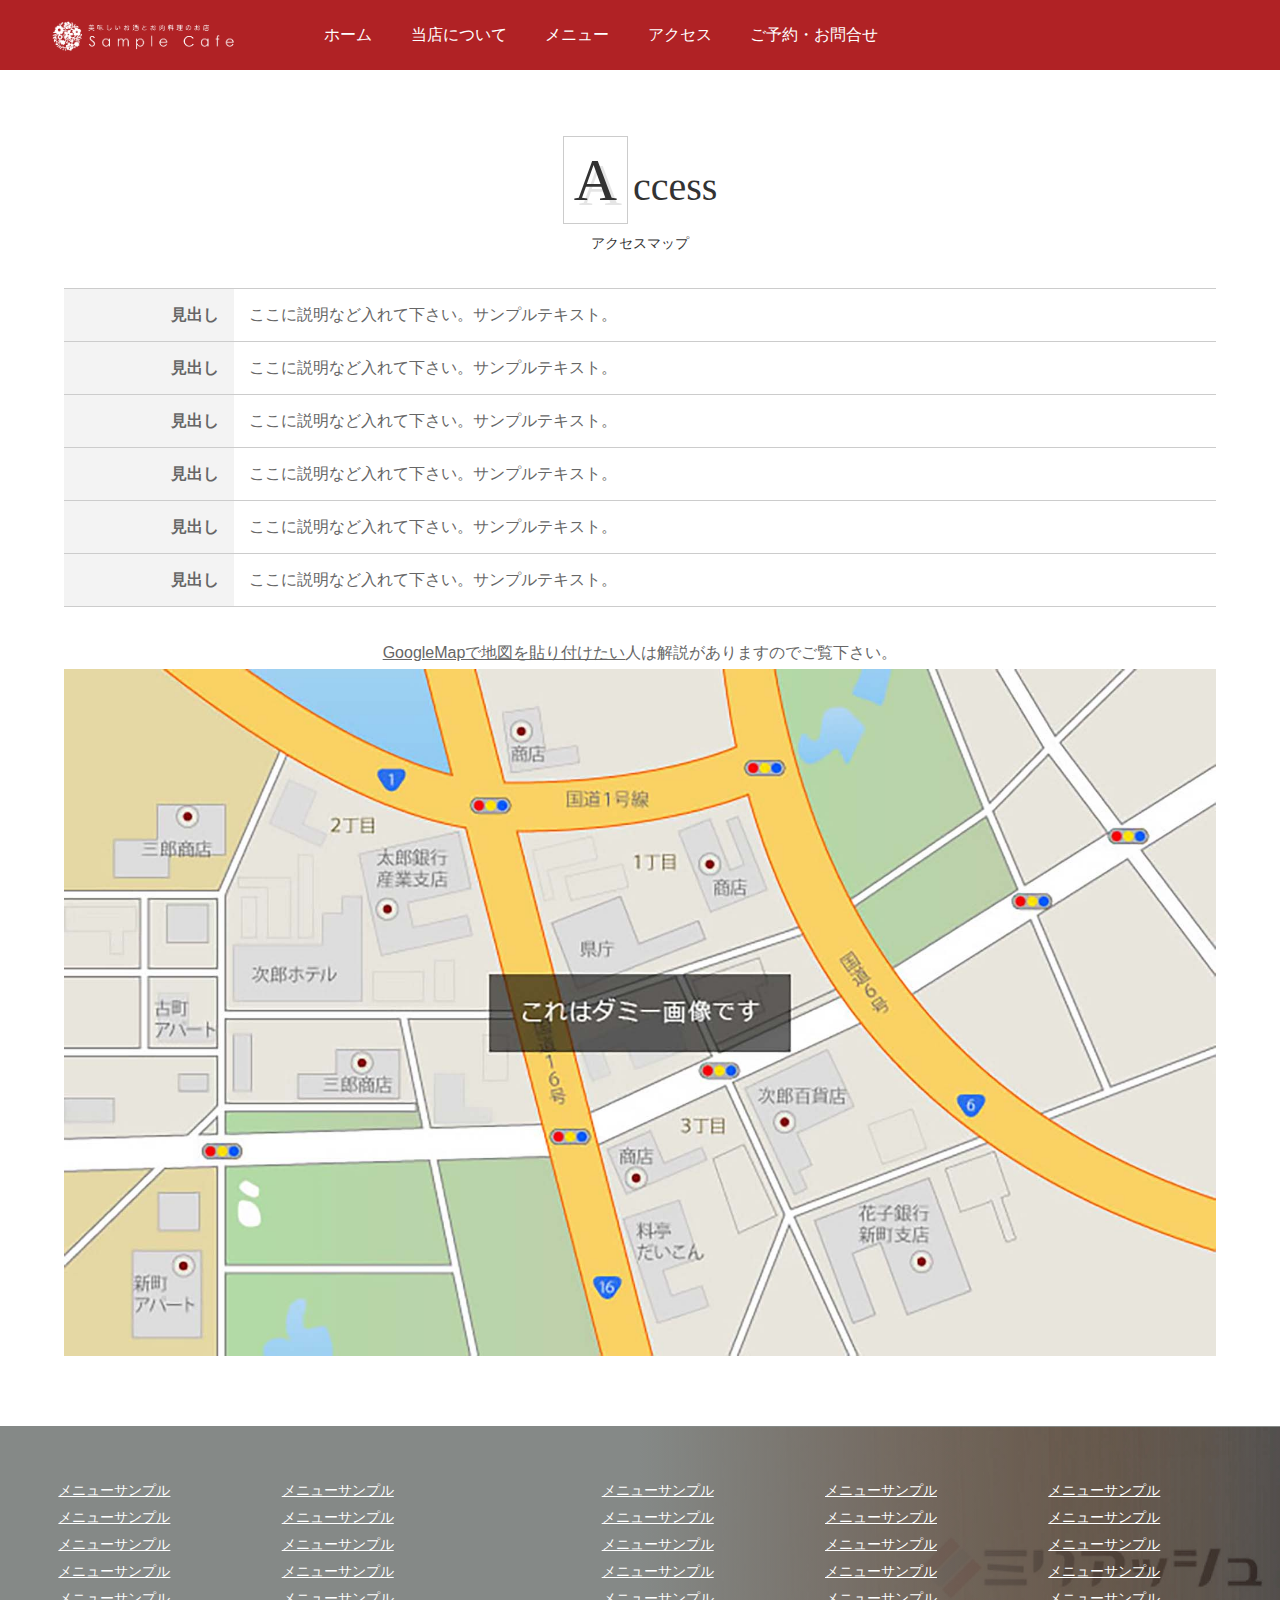
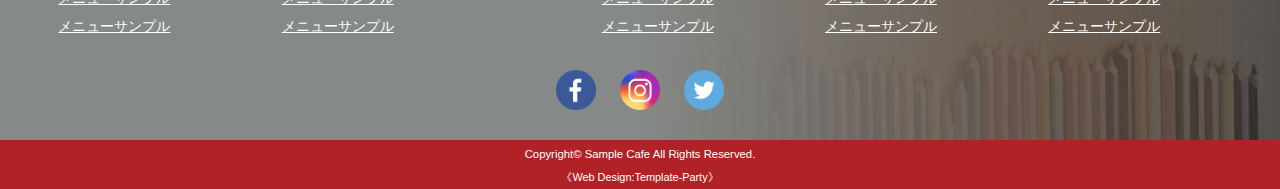
<file: access.html>
<!DOCTYPE html>
<html lang="ja">
<head>
<meta charset="UTF-8">
<meta http-equiv="X-UA-Compatible" content="IE=edge">
<title>飲食店（居酒屋・和食・カフェ）向け 無料ホームページテンプレート tp_foods8</title>
<meta name="viewport" content="width=device-width, initial-scale=1">
<meta name="description" content="ここにサイト説明を入れます">
<meta name="keywords" content="キーワード１,キーワード２,キーワード３,キーワード４,キーワード５">
<link rel="stylesheet" href="css/style.css">
<link rel="stylesheet" href="css/slide.css">
<link rel="stylesheet" href="css/fixmenu_pagetop.css">
<script type="text/javascript" src="js/openclose.js"></script>
<script type="text/javascript" src="js/fixmenu_pagetop.js"></script>
</head>

<body>

<!--小さな端末用（800px以下端末）メニュー-->
<nav id="menubar-s">
<ul>
<li><a href="index.html">ホーム</a></li>
<li><a href="about.html">当店について</a></li>
<li><a href="menu.html">メニュー</a></li>
<li><a href="access.html">アクセス</a></li>
<li><a href="toiawase.html">ご予約・お問合せ</a></li>
</ul>
</nav>

<div id="container">

<header>

<!--PC用（801px以上端末）メニューとロゴ-->
<nav id="menubar">
<div class="animateme">
<h1><a href="index.html"><img src="images/logo2.png" alt="Sample Cafe"></a></h1>
<ul>
<li><a href="index.html">ホーム</a></li>
<li><a href="about.html">当店について</a></li>
<li><a href="menu.html">メニュー</a></li>
<li><a href="access.html">アクセス</a></li>
<li><a href="toiawase.html">ご予約・お問合せ</a></li>
</ul>
</div>
</nav>

</header>

<div id="contents">

<section>

<h2>Access<span>アクセスマップ</span></h2>

<table class="ta1">
<tr>
<th>見出し</th>
<td>ここに説明など入れて下さい。サンプルテキスト。</td>
</tr>
<tr>
<th>見出し</th>
<td>ここに説明など入れて下さい。サンプルテキスト。</td>
</tr>
<tr>
<th>見出し</th>
<td>ここに説明など入れて下さい。サンプルテキスト。</td>
</tr>
<tr>
<th>見出し</th>
<td>ここに説明など入れて下さい。サンプルテキスト。</td>
</tr>
<tr>
<th>見出し</th>
<td>ここに説明など入れて下さい。サンプルテキスト。</td>
</tr>
<tr>
<th>見出し</th>
<td>ここに説明など入れて下さい。サンプルテキスト。</td>
</tr>
</table>

<p class="c"><a href="http://template-party.com/file/pickup_googlemap.html" target="_blank">GoogleMapで地図を貼り付けたい</a>人は解説がありますのでご覧下さい。<br>
<img src="images/dummy_map_main.jpg" alt=""></p>

</section>

</div>
<!--/contents-->

<footer>

<div id="footermenu">
<ul>
<li><a href="#">メニューサンプル</a></li>
<li><a href="#">メニューサンプル</a></li>
<li><a href="#">メニューサンプル</a></li>
<li><a href="#">メニューサンプル</a></li>
<li><a href="#">メニューサンプル</a></li>
<li><a href="#">メニューサンプル</a></li>
</ul>
<ul>
<li><a href="#">メニューサンプル</a></li>
<li><a href="#">メニューサンプル</a></li>
<li><a href="#">メニューサンプル</a></li>
<li><a href="#">メニューサンプル</a></li>
<li><a href="#">メニューサンプル</a></li>
<li><a href="#">メニューサンプル</a></li>
</ul>
<ul>
<li><a href="#">メニューサンプル</a></li>
<li><a href="#">メニューサンプル</a></li>
<li><a href="#">メニューサンプル</a></li>
<li><a href="#">メニューサンプル</a></li>
<li><a href="#">メニューサンプル</a></li>
<li><a href="#">メニューサンプル</a></li>
</ul>
<ul>
<li><a href="#">メニューサンプル</a></li>
<li><a href="#">メニューサンプル</a></li>
<li><a href="#">メニューサンプル</a></li>
<li><a href="#">メニューサンプル</a></li>
<li><a href="#">メニューサンプル</a></li>
<li><a href="#">メニューサンプル</a></li>
</ul>
<ul>
<li><a href="#">メニューサンプル</a></li>
<li><a href="#">メニューサンプル</a></li>
<li><a href="#">メニューサンプル</a></li>
<li><a href="#">メニューサンプル</a></li>
<li><a href="#">メニューサンプル</a></li>
<li><a href="#">メニューサンプル</a></li>
</ul>
</div>
<!--/footermenu-->

<p id="icon">
<a href="#"><img src="images/icon_facebook.png" alt="Facebook"></a>
<a href="#"><img src="images/icon_instagram.png" alt="Instagram"></a>
<a href="#"><img src="images/icon_twitter.png" alt="Twitter"></a>
</p>

<div id="copyright">
<small>Copyright&copy; <a href="index.html">Sample Cafe</a> All Rights Reserved.</small>
<span class="pr"><a href="http://template-party.com/" target="_blank">《Web Design:Template-Party》</a></span>
</div>

</footer>

<p class="nav-fix-pos-pagetop"><a href="#">↑</a></p>

</div>
<!--/container-->

<!--メニュー開閉ボタン-->
<div id="menubar_hdr" class="close"></div>
<!--メニューの開閉処理条件設定　800px以下-->
<script type="text/javascript">
if (OCwindowWidth() <= 800) {
	open_close("menubar_hdr", "menubar-s");
}
</script>

</body>
</html>
</file>
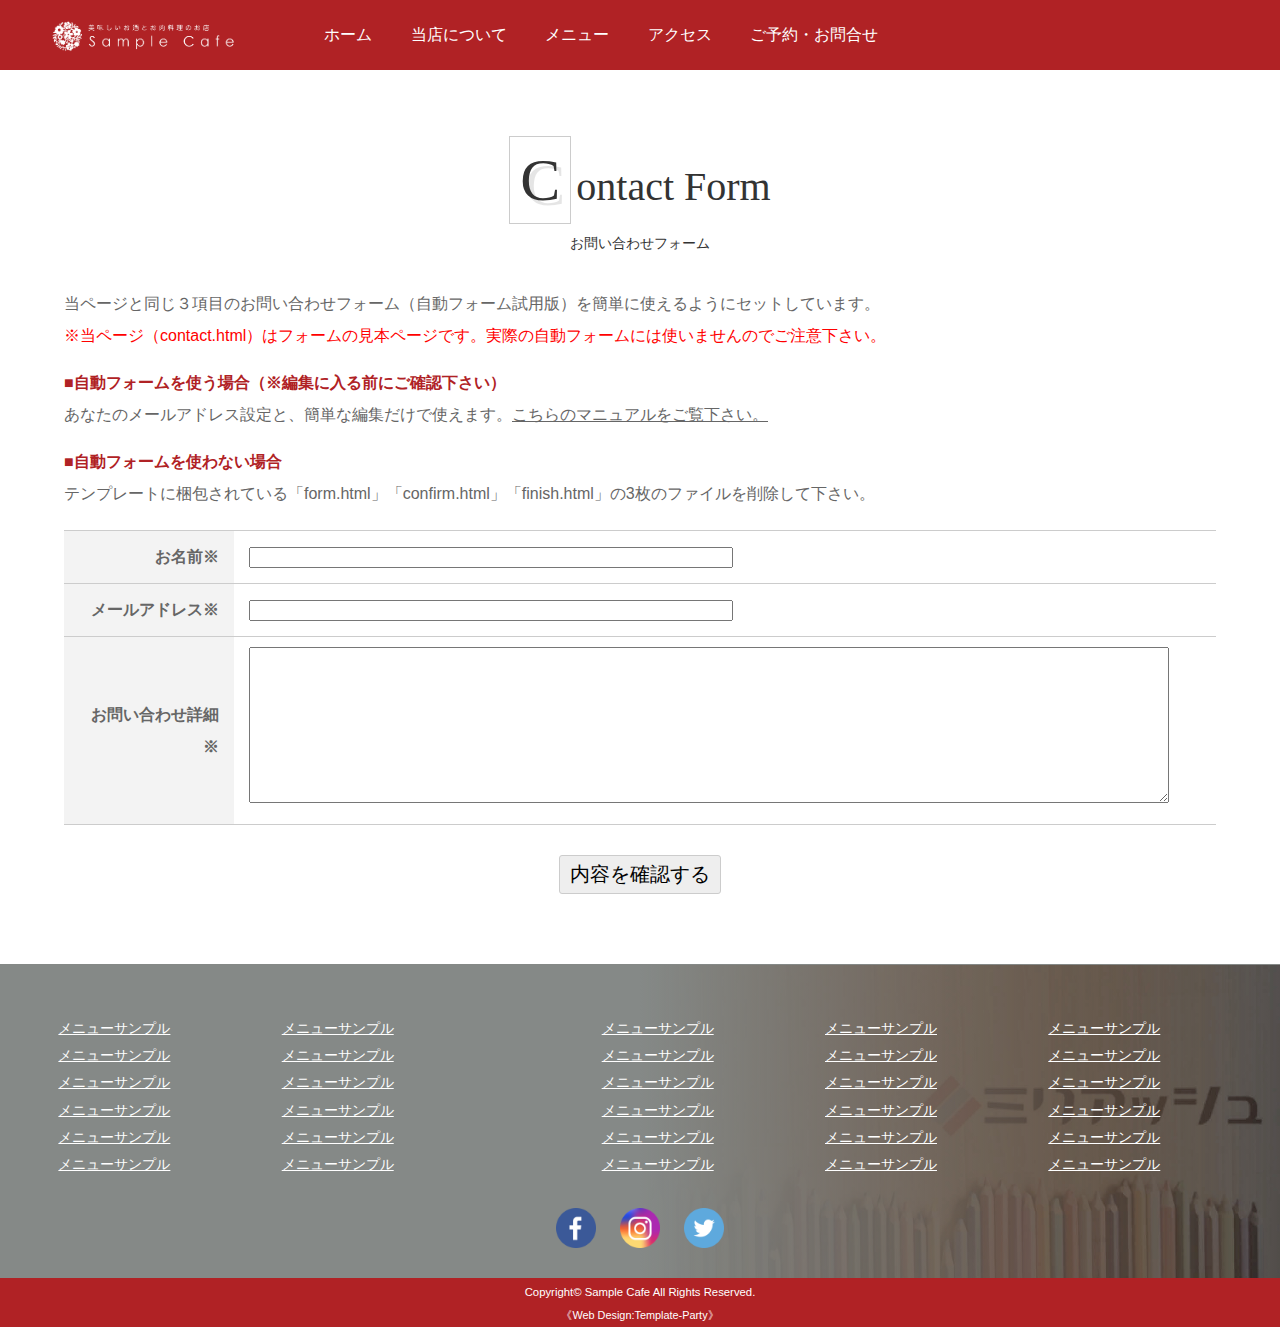
<file: contact.html>
<!DOCTYPE html>
<html lang="ja">
<head>
<meta charset="UTF-8">
<meta http-equiv="X-UA-Compatible" content="IE=edge">
<title>飲食店（居酒屋・和食・カフェ）向け 無料ホームページテンプレート tp_foods8</title>
<meta name="viewport" content="width=device-width, initial-scale=1">
<meta name="description" content="ここにサイト説明を入れます">
<meta name="keywords" content="キーワード１,キーワード２,キーワード３,キーワード４,キーワード５">
<link rel="stylesheet" href="css/style.css">
<link rel="stylesheet" href="css/slide.css">
<link rel="stylesheet" href="css/fixmenu_pagetop.css">
<script type="text/javascript" src="js/openclose.js"></script>
<script type="text/javascript" src="js/fixmenu_pagetop.js"></script>
</head>

<body class="s-n">

<!--小さな端末用（800px以下端末）メニュー-->
<nav id="menubar-s">
<ul>
<li><a href="index.html">ホーム</a></li>
<li><a href="about.html">当店について</a></li>
<li><a href="menu.html">メニュー</a></li>
<li><a href="access.html">アクセス</a></li>
<li><a href="toiawase.html">ご予約・お問合せ</a></li>
</ul>
</nav>

<div id="container">

<header>

<!--PC用（801px以上端末）メニューとロゴ-->
<nav id="menubar">
<div class="animateme">
<h1><a href="index.html"><img src="images/logo2.png" alt="Sample Cafe"></a></h1>
<ul>
<li><a href="index.html">ホーム</a></li>
<li><a href="about.html">当店について</a></li>
<li><a href="menu.html">メニュー</a></li>
<li><a href="access.html">アクセス</a></li>
<li><a href="toiawase.html">ご予約・お問合せ</a></li>
</ul>
</div>
</nav>

</header>

<div id="contents">

<section>

<h2>Contact Form<span>お問い合わせフォーム</span></h2>
<p>当ページと同じ３項目のお問い合わせフォーム（自動フォーム試用版）を簡単に使えるようにセットしています。<br>
<span style="color: red;">※当ページ（contact.html）はフォームの見本ページです。実際の自動フォームには使いませんのでご注意下さい。</span></p>
<p><strong class="color1">■自動フォームを使う場合（※編集に入る前にご確認下さい）</strong><br>
あなたのメールアドレス設定と、簡単な編集だけで使えます。<a href="http://template-party.com/file/formgen_manual_set2.html" target="_blank">こちらのマニュアルをご覧下さい。</a></p>
<p><strong class="color1">■自動フォームを使わない場合</strong><br>
テンプレートに梱包されている「form.html」「confirm.html」「finish.html」の3枚のファイルを削除して下さい。</p>

<table class="ta1">
<tr>
<th>お名前※</th>
<td><input type="text" name="お名前" size="30" class="ws"></td>
</tr>
<tr>
<th>メールアドレス※</th>
<td><input type="text" name="メールアドレス" size="30" class="ws"></td>
</tr>
<tr>
<th>お問い合わせ詳細※</th>
<td><textarea name="お問い合わせ詳細" cols="30" rows="10" class="wl"></textarea></td>
</tr>
</table>

<p class="c">
<input type="submit" value="内容を確認する" class="btn">
</p>

</section>

</div>
<!--/contents-->

<footer>

<div id="footermenu">
<ul>
<li><a href="#">メニューサンプル</a></li>
<li><a href="#">メニューサンプル</a></li>
<li><a href="#">メニューサンプル</a></li>
<li><a href="#">メニューサンプル</a></li>
<li><a href="#">メニューサンプル</a></li>
<li><a href="#">メニューサンプル</a></li>
</ul>
<ul>
<li><a href="#">メニューサンプル</a></li>
<li><a href="#">メニューサンプル</a></li>
<li><a href="#">メニューサンプル</a></li>
<li><a href="#">メニューサンプル</a></li>
<li><a href="#">メニューサンプル</a></li>
<li><a href="#">メニューサンプル</a></li>
</ul>
<ul>
<li><a href="#">メニューサンプル</a></li>
<li><a href="#">メニューサンプル</a></li>
<li><a href="#">メニューサンプル</a></li>
<li><a href="#">メニューサンプル</a></li>
<li><a href="#">メニューサンプル</a></li>
<li><a href="#">メニューサンプル</a></li>
</ul>
<ul>
<li><a href="#">メニューサンプル</a></li>
<li><a href="#">メニューサンプル</a></li>
<li><a href="#">メニューサンプル</a></li>
<li><a href="#">メニューサンプル</a></li>
<li><a href="#">メニューサンプル</a></li>
<li><a href="#">メニューサンプル</a></li>
</ul>
<ul>
<li><a href="#">メニューサンプル</a></li>
<li><a href="#">メニューサンプル</a></li>
<li><a href="#">メニューサンプル</a></li>
<li><a href="#">メニューサンプル</a></li>
<li><a href="#">メニューサンプル</a></li>
<li><a href="#">メニューサンプル</a></li>
</ul>
</div>
<!--/footermenu-->

<p id="icon">
<a href="#"><img src="images/icon_facebook.png" alt="Facebook"></a>
<a href="#"><img src="images/icon_instagram.png" alt="Instagram"></a>
<a href="#"><img src="images/icon_twitter.png" alt="Twitter"></a>
</p>

<div id="copyright">
<small>Copyright&copy; <a href="index.html">Sample Cafe</a> All Rights Reserved.</small>
<span class="pr"><a href="http://template-party.com/" target="_blank">《Web Design:Template-Party》</a></span>
</div>

</footer>

<p class="nav-fix-pos-pagetop"><a href="#">↑</a></p>

</div>
<!--/container-->

<!--メニュー開閉ボタン-->
<div id="menubar_hdr" class="close"></div>
<!--メニューの開閉処理条件設定　800px以下-->
<script type="text/javascript">
if (OCwindowWidth() <= 800) {
	open_close("menubar_hdr", "menubar-s");
}
</script>

</body>
</html>
</file>
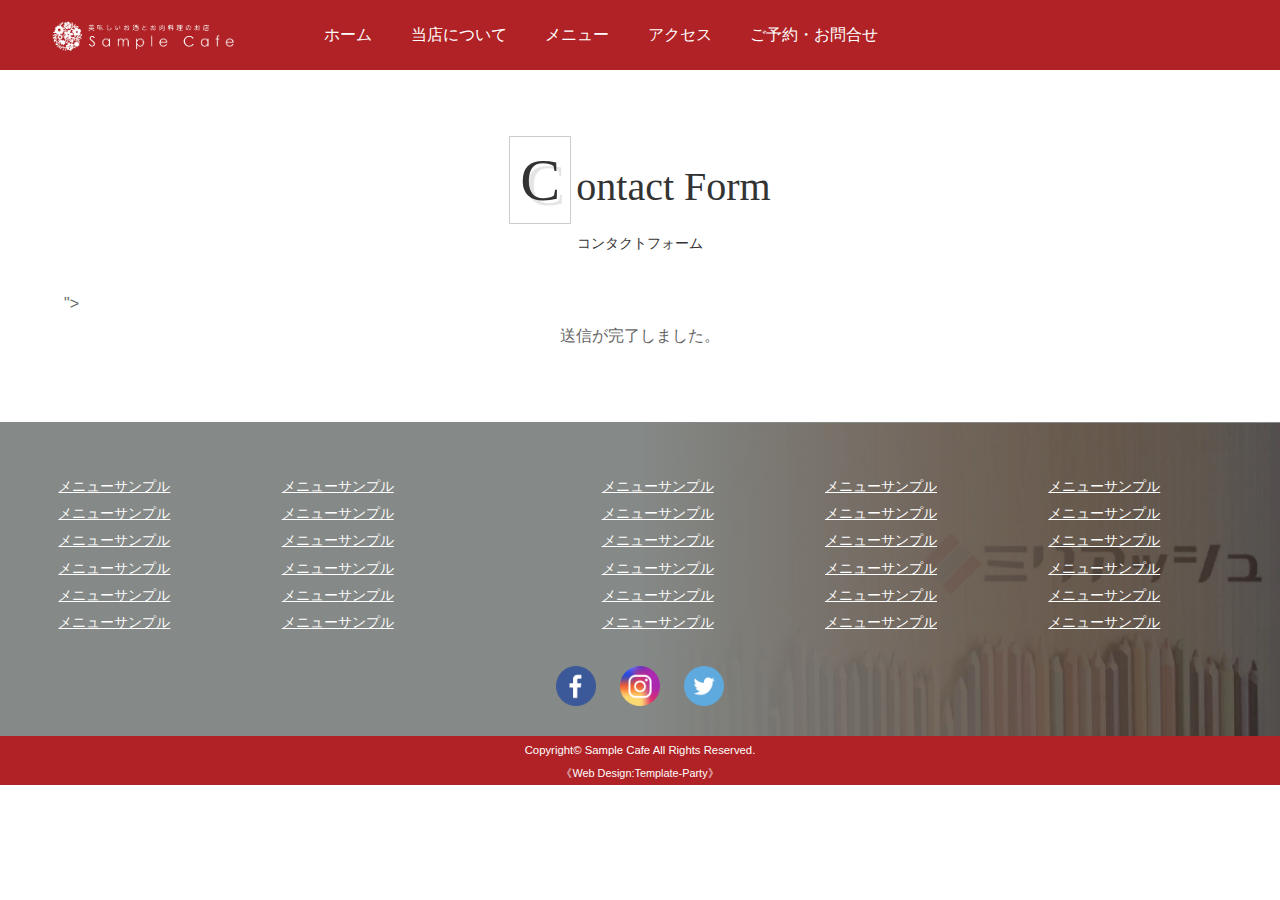
<file: finish.html>
<!DOCTYPE html>
<html lang="ja">
<head>
<meta charset="UTF-8">
<meta http-equiv="X-UA-Compatible" content="IE=edge">
<title>飲食店（居酒屋・和食・カフェ）向け 無料ホームページテンプレート tp_foods8</title>
<meta name="viewport" content="width=device-width, initial-scale=1">
<meta name="description" content="ここにサイト説明を入れます">
<meta name="keywords" content="キーワード１,キーワード２,キーワード３,キーワード４,キーワード５">
<link rel="stylesheet" href="css/style.css">
<link rel="stylesheet" href="css/slide.css">
<link rel="stylesheet" href="css/fixmenu_pagetop.css">
<script type="text/javascript" src="js/openclose.js"></script>
<script type="text/javascript" src="js/fixmenu_pagetop.js"></script>
</head>

<body class="s-n">

<!--小さな端末用（800px以下端末）メニュー-->
<nav id="menubar-s">
<ul>
<li><a href="index.html">ホーム</a></li>
<li><a href="about.html">当店について</a></li>
<li><a href="menu.html">メニュー</a></li>
<li><a href="access.html">アクセス</a></li>
<li><a href="toiawase.html">ご予約・お問合せ</a></li>
</ul>
</nav>

<div id="container">

<header>

<!--PC用（801px以上端末）メニューとロゴ-->
<nav id="menubar">
<div class="animateme">
<h1><a href="index.html"><img src="images/logo2.png" alt="Sample Cafe"></a></h1>
<ul>
<li><a href="index.html">ホーム</a></li>
<li><a href="about.html">当店について</a></li>
<li><a href="menu.html">メニュー</a></li>
<li><a href="access.html">アクセス</a></li>
<li><a href="toiawase.html">ご予約・お問合せ</a></li>
</ul>
</div>
</nav>

</header>

<div id="contents">

<section>

<h2>Contact Form<span>コンタクトフォーム</span></h2>

<!-- フォームの情報はここからです -->
<form name="form1" enctype="multipart/form-data" method="post" action="<?php echo $_SERVER["REQUEST_URI"];?>">
<input type="hidden" name="mode" value="finish" />
<!-- 処理終了 -->
<p class="c">送信が完了しました。</p>
</form>
<!-- フォームの情報はここまでです -->

</section>

</div>
<!--/contents-->

<footer>

<div id="footermenu">
<ul>
<li><a href="#">メニューサンプル</a></li>
<li><a href="#">メニューサンプル</a></li>
<li><a href="#">メニューサンプル</a></li>
<li><a href="#">メニューサンプル</a></li>
<li><a href="#">メニューサンプル</a></li>
<li><a href="#">メニューサンプル</a></li>
</ul>
<ul>
<li><a href="#">メニューサンプル</a></li>
<li><a href="#">メニューサンプル</a></li>
<li><a href="#">メニューサンプル</a></li>
<li><a href="#">メニューサンプル</a></li>
<li><a href="#">メニューサンプル</a></li>
<li><a href="#">メニューサンプル</a></li>
</ul>
<ul>
<li><a href="#">メニューサンプル</a></li>
<li><a href="#">メニューサンプル</a></li>
<li><a href="#">メニューサンプル</a></li>
<li><a href="#">メニューサンプル</a></li>
<li><a href="#">メニューサンプル</a></li>
<li><a href="#">メニューサンプル</a></li>
</ul>
<ul>
<li><a href="#">メニューサンプル</a></li>
<li><a href="#">メニューサンプル</a></li>
<li><a href="#">メニューサンプル</a></li>
<li><a href="#">メニューサンプル</a></li>
<li><a href="#">メニューサンプル</a></li>
<li><a href="#">メニューサンプル</a></li>
</ul>
<ul>
<li><a href="#">メニューサンプル</a></li>
<li><a href="#">メニューサンプル</a></li>
<li><a href="#">メニューサンプル</a></li>
<li><a href="#">メニューサンプル</a></li>
<li><a href="#">メニューサンプル</a></li>
<li><a href="#">メニューサンプル</a></li>
</ul>
</div>
<!--/footermenu-->

<p id="icon">
<a href="#"><img src="images/icon_facebook.png" alt="Facebook"></a>
<a href="#"><img src="images/icon_instagram.png" alt="Instagram"></a>
<a href="#"><img src="images/icon_twitter.png" alt="Twitter"></a>
</p>

<div id="copyright">
<small>Copyright&copy; <a href="index.html">Sample Cafe</a> All Rights Reserved.</small>
<span class="pr"><a href="http://template-party.com/" target="_blank">《Web Design:Template-Party》</a></span>
</div>

</footer>

<p class="nav-fix-pos-pagetop"><a href="#">↑</a></p>

</div>
<!--/container-->

<!--メニュー開閉ボタン-->
<div id="menubar_hdr" class="close"></div>
<!--メニューの開閉処理条件設定　800px以下-->
<script type="text/javascript">
if (OCwindowWidth() <= 800) {
	open_close("menubar_hdr", "menubar-s");
}
</script>

</body>
</html>
</file>
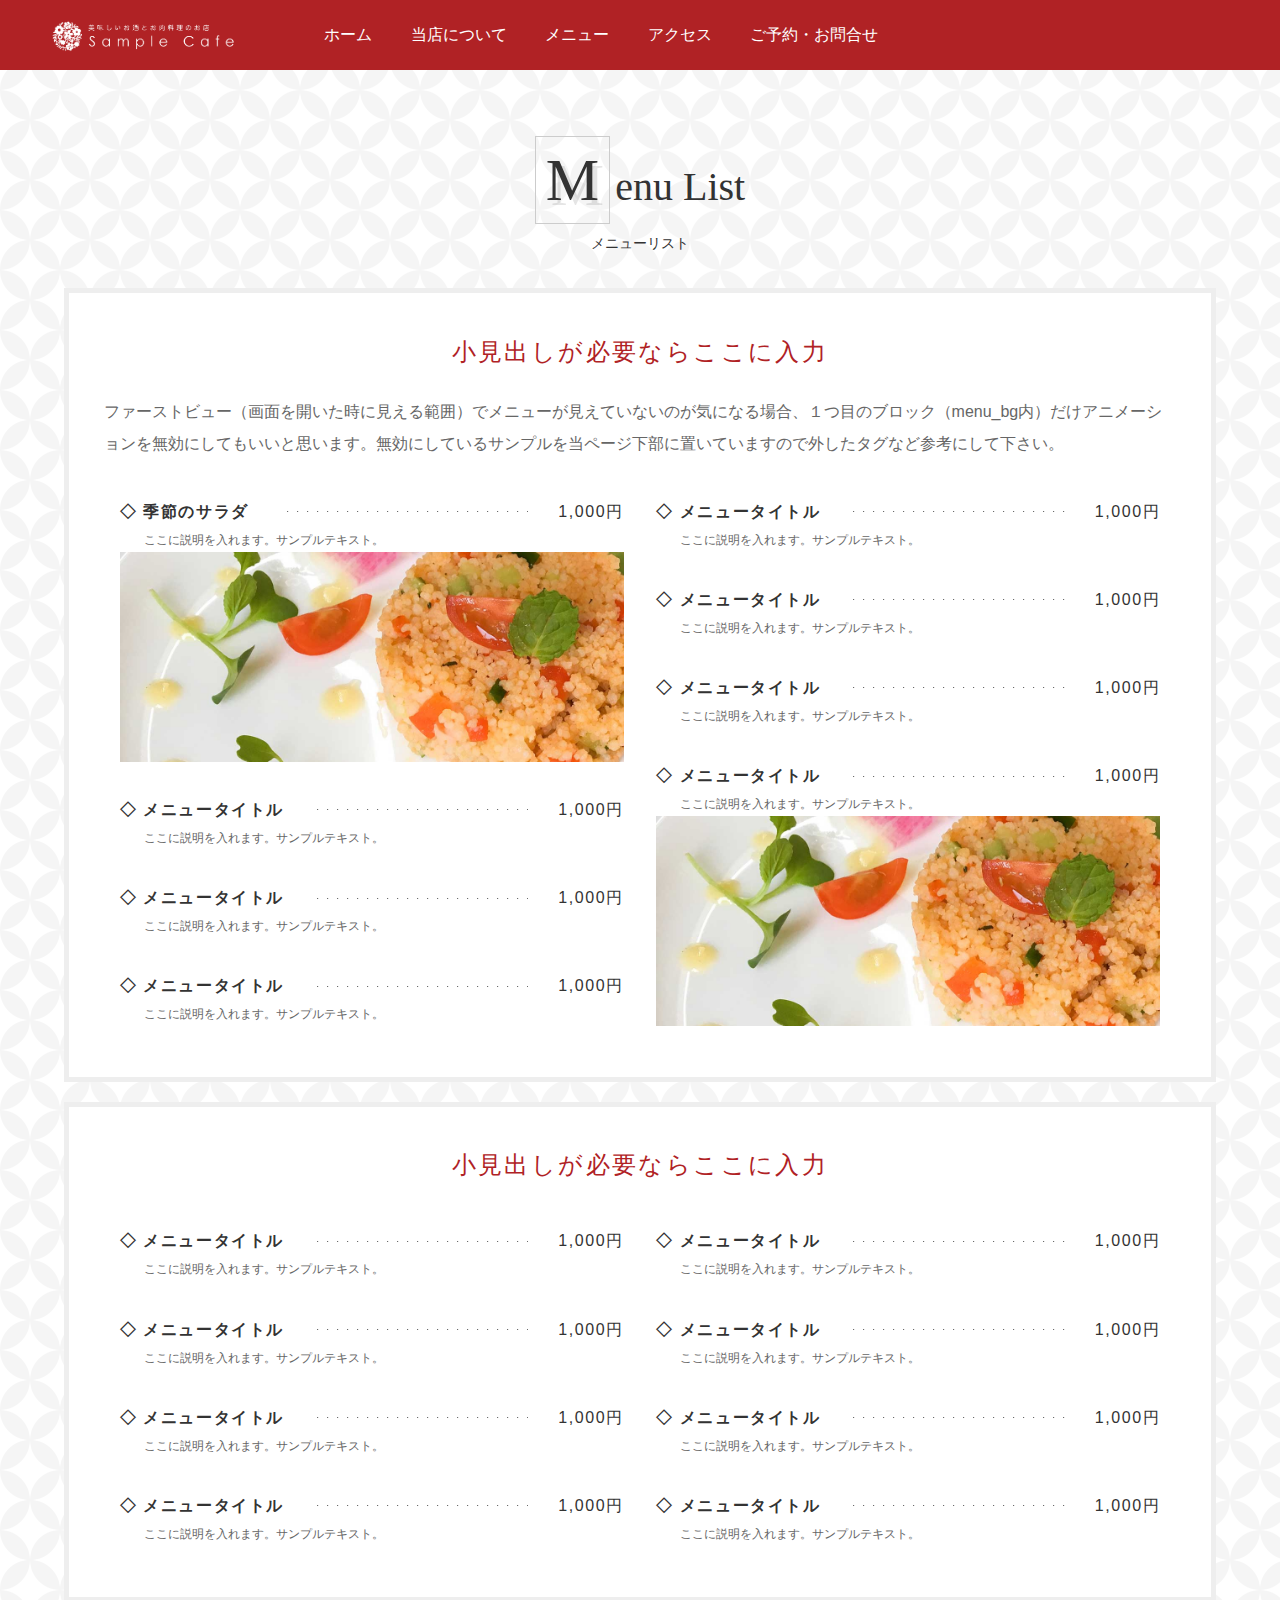
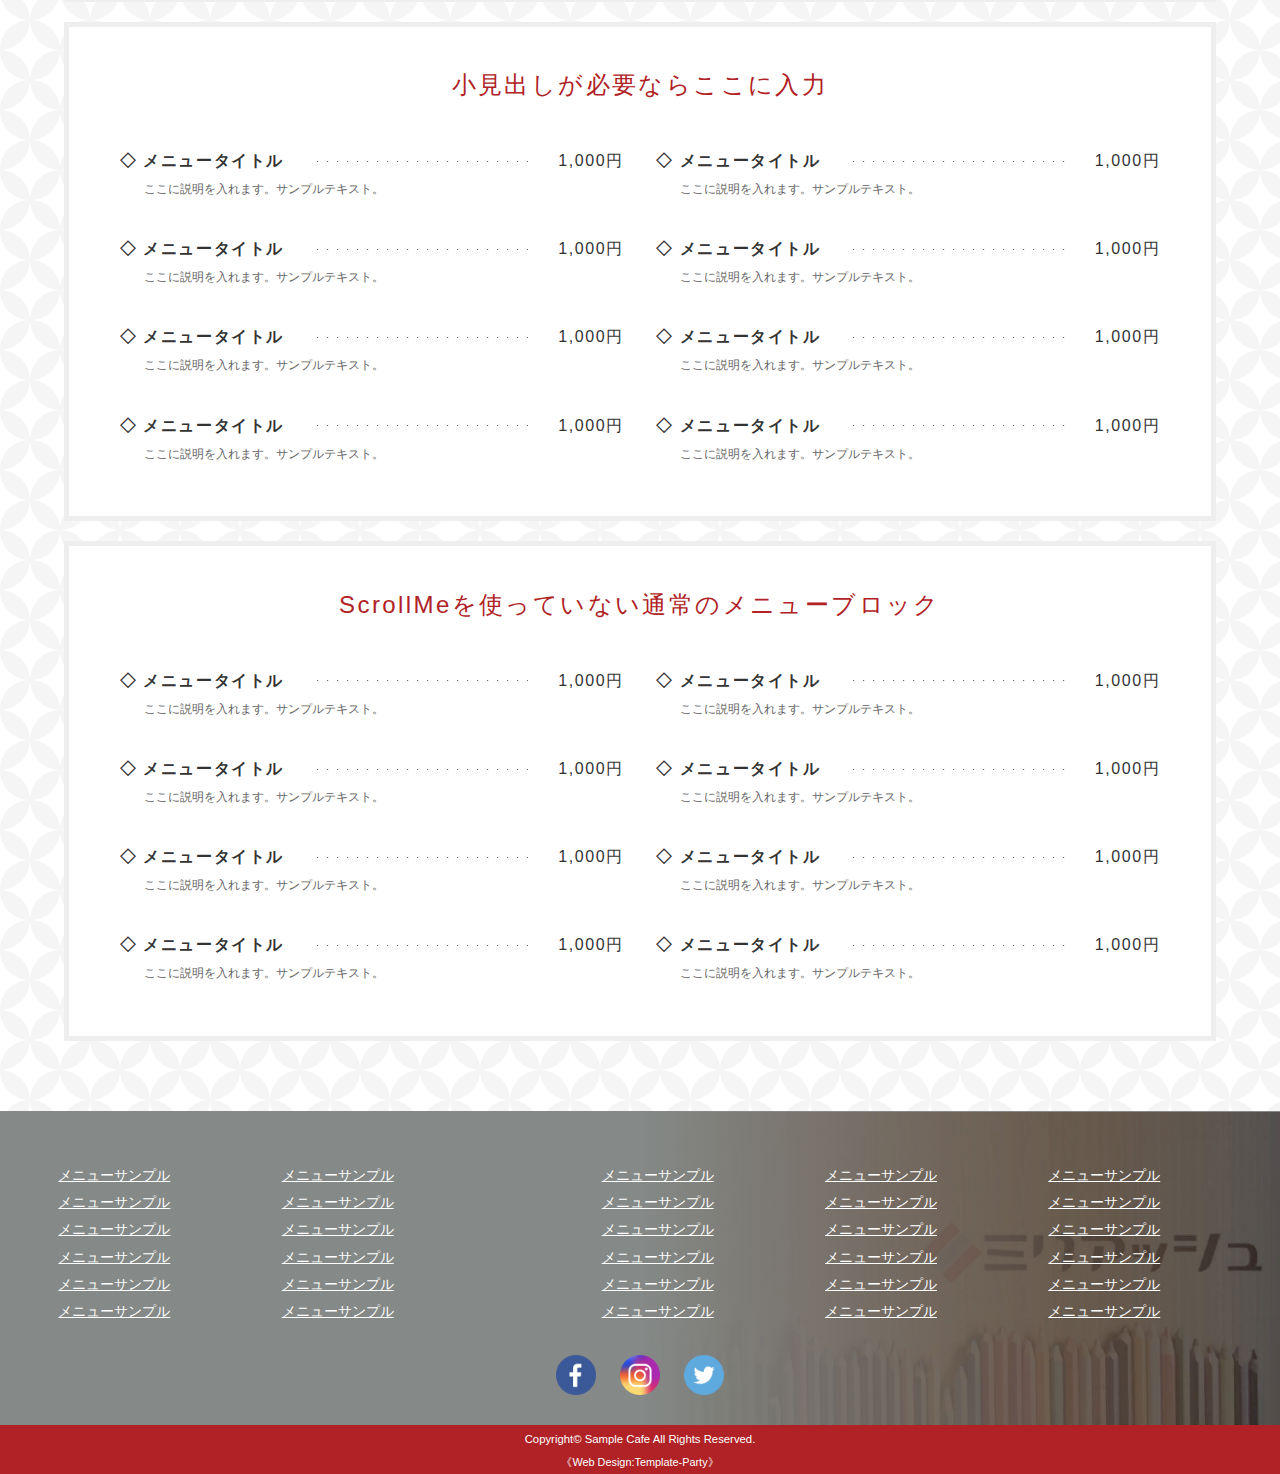
<file: menu.html>
<!DOCTYPE html>
<html lang="ja">
<head>
<meta charset="UTF-8">
<meta http-equiv="X-UA-Compatible" content="IE=edge">
<title>飲食店（居酒屋・和食・カフェ）向け 無料ホームページテンプレート tp_foods8</title>
<meta name="viewport" content="width=device-width, initial-scale=1">
<meta name="description" content="ここにサイト説明を入れます">
<meta name="keywords" content="キーワード１,キーワード２,キーワード３,キーワード４,キーワード５">
<link rel="stylesheet" href="css/style.css">
<link rel="stylesheet" href="css/slide.css">
<link rel="stylesheet" href="css/fixmenu_pagetop.css">
<script type="text/javascript" src="js/openclose.js"></script>
<script type="text/javascript" src="js/fixmenu_pagetop.js"></script>
</head>

<body>

<!--小さな端末用（800px以下端末）メニュー-->
<nav id="menubar-s">
<ul>
<li><a href="index.html">ホーム</a></li>
<li><a href="about.html">当店について</a></li>
<li><a href="menu.html">メニュー</a></li>
<li><a href="access.html">アクセス</a></li>
<li><a href="toiawase.html">ご予約・お問合せ</a></li>
</ul>
</nav>

<div id="container">

<header>

<!--PC用（801px以上端末）メニューとロゴ-->
<nav id="menubar">
<div class="animateme">
<h1><a href="index.html"><img src="images/logo2.png" alt="Sample Cafe"></a></h1>
<ul>
<li><a href="index.html">ホーム</a></li>
<li><a href="about.html">当店について</a></li>
<li><a href="menu.html">メニュー</a></li>
<li><a href="access.html">アクセス</a></li>
<li><a href="toiawase.html">ご予約・お問合せ</a></li>
</ul>
</div>
</nav>

</header>

<div id="contents" class="bg2">

<section>

<h2>Menu List<span>メニューリスト</span></h2>

<div class="menu_bg">

<h3 class="c">小見出しが必要ならここに入力</h3>
<p>ファーストビュー（画面を開いた時に見える範囲）でメニューが見えていないのが気になる場合、１つ目のブロック（menu_bg内）だけアニメーションを無効にしてもいいと思います。無効にしているサンプルを当ページ下部に置いていますので外したタグなど参考にして下さい。</p>

<div class="fl w50 scrollme animateme" data-when="enter" data-from="0.5" data-to="0.2" data-opacity="0" data-translatey="30">

	<div class="box2">
	<h3><span>季節のサラダ</span><span class="price">1,000円</span></h3>
	<p>ここに説明を入れます。サンプルテキスト。</p>
	<figure><img src="images/sample2.jpg" alt=""></figure>
	</div>

	<div class="box2">
	<h3><span>メニュータイトル</span><span class="price">1,000円</span></h3>
	<p>ここに説明を入れます。サンプルテキスト。</p>
	</div>

	<div class="box2">
	<h3><span>メニュータイトル</span><span class="price">1,000円</span></h3>
	<p>ここに説明を入れます。サンプルテキスト。</p>
	</div>

	<div class="box2">
	<h3><span>メニュータイトル</span><span class="price">1,000円</span></h3>
	<p>ここに説明を入れます。サンプルテキスト。</p>
	</div>

</div>
<!--/left-->

<div class="fr w50 scrollme animateme" data-when="enter" data-from="0.55" data-to="0.3" data-opacity="0" data-translatey="30">

	<div class="box2">
	<h3><span>メニュータイトル</span><span class="price">1,000円</span></h3>
	<p>ここに説明を入れます。サンプルテキスト。</p>
	</div>

	<div class="box2">
	<h3><span>メニュータイトル</span><span class="price">1,000円</span></h3>
	<p>ここに説明を入れます。サンプルテキスト。</p>
	</div>

	<div class="box2">
	<h3><span>メニュータイトル</span><span class="price">1,000円</span></h3>
	<p>ここに説明を入れます。サンプルテキスト。</p>
	</div>

	<div class="box2">
	<h3><span>メニュータイトル</span><span class="price">1,000円</span></h3>
	<p>ここに説明を入れます。サンプルテキスト。</p>
	<figure><img src="images/sample2.jpg" alt=""></figure>
	</div>

</div>
<!--/right-->

</div>
<!--/menubg-->

<div class="menu_bg">

<h3 class="c">小見出しが必要ならここに入力</h3>

<div class="fl w50 scrollme animateme" data-when="enter" data-from="0.5" data-to="0.2" data-opacity="0" data-translatey="30">

	<div class="box2">
	<h3><span>メニュータイトル</span><span class="price">1,000円</span></h3>
	<p>ここに説明を入れます。サンプルテキスト。</p>
	</div>

	<div class="box2">
	<h3><span>メニュータイトル</span><span class="price">1,000円</span></h3>
	<p>ここに説明を入れます。サンプルテキスト。</p>
	</div>

	<div class="box2">
	<h3><span>メニュータイトル</span><span class="price">1,000円</span></h3>
	<p>ここに説明を入れます。サンプルテキスト。</p>
	</div>

	<div class="box2">
	<h3><span>メニュータイトル</span><span class="price">1,000円</span></h3>
	<p>ここに説明を入れます。サンプルテキスト。</p>
	</div>

</div>
<!--/left-->

<div class="fr w50 scrollme animateme" data-when="enter" data-from="0.55" data-to="0.3" data-opacity="0" data-translatey="30">

	<div class="box2">
	<h3><span>メニュータイトル</span><span class="price">1,000円</span></h3>
	<p>ここに説明を入れます。サンプルテキスト。</p>
	</div>

	<div class="box2">
	<h3><span>メニュータイトル</span><span class="price">1,000円</span></h3>
	<p>ここに説明を入れます。サンプルテキスト。</p>
	</div>

	<div class="box2">
	<h3><span>メニュータイトル</span><span class="price">1,000円</span></h3>
	<p>ここに説明を入れます。サンプルテキスト。</p>
	</div>

	<div class="box2">
	<h3><span>メニュータイトル</span><span class="price">1,000円</span></h3>
	<p>ここに説明を入れます。サンプルテキスト。</p>
	</div>

</div>
<!--/right-->

</div>
<!--/menubg-->

<div class="menu_bg">

<h3 class="c">小見出しが必要ならここに入力</h3>

<div class="fl w50 scrollme animateme" data-when="enter" data-from="0.5" data-to="0.2" data-opacity="0" data-translatey="30">

	<div class="box2">
	<h3><span>メニュータイトル</span><span class="price">1,000円</span></h3>
	<p>ここに説明を入れます。サンプルテキスト。</p>
	</div>

	<div class="box2">
	<h3><span>メニュータイトル</span><span class="price">1,000円</span></h3>
	<p>ここに説明を入れます。サンプルテキスト。</p>
	</div>

	<div class="box2">
	<h3><span>メニュータイトル</span><span class="price">1,000円</span></h3>
	<p>ここに説明を入れます。サンプルテキスト。</p>
	</div>

	<div class="box2">
	<h3><span>メニュータイトル</span><span class="price">1,000円</span></h3>
	<p>ここに説明を入れます。サンプルテキスト。</p>
	</div>

</div>
<!--/left-->

<div class="fr w50 scrollme animateme" data-when="enter" data-from="0.55" data-to="0.3" data-opacity="0" data-translatey="30">

	<div class="box2">
	<h3><span>メニュータイトル</span><span class="price">1,000円</span></h3>
	<p>ここに説明を入れます。サンプルテキスト。</p>
	</div>

	<div class="box2">
	<h3><span>メニュータイトル</span><span class="price">1,000円</span></h3>
	<p>ここに説明を入れます。サンプルテキスト。</p>
	</div>

	<div class="box2">
	<h3><span>メニュータイトル</span><span class="price">1,000円</span></h3>
	<p>ここに説明を入れます。サンプルテキスト。</p>
	</div>

	<div class="box2">
	<h3><span>メニュータイトル</span><span class="price">1,000円</span></h3>
	<p>ここに説明を入れます。サンプルテキスト。</p>
	</div>

</div>
<!--/right-->

</div>
<!--/menubg-->

<div class="menu_bg">

<h3 class="c">ScrollMeを使っていない通常のメニューブロック</h3>

<div class="fl w50">

	<div class="box2">
	<h3><span>メニュータイトル</span><span class="price">1,000円</span></h3>
	<p>ここに説明を入れます。サンプルテキスト。</p>
	</div>

	<div class="box2">
	<h3><span>メニュータイトル</span><span class="price">1,000円</span></h3>
	<p>ここに説明を入れます。サンプルテキスト。</p>
	</div>

	<div class="box2">
	<h3><span>メニュータイトル</span><span class="price">1,000円</span></h3>
	<p>ここに説明を入れます。サンプルテキスト。</p>
	</div>

	<div class="box2">
	<h3><span>メニュータイトル</span><span class="price">1,000円</span></h3>
	<p>ここに説明を入れます。サンプルテキスト。</p>
	</div>

</div>
<!--/left-->

<div class="fr w50">

	<div class="box2">
	<h3><span>メニュータイトル</span><span class="price">1,000円</span></h3>
	<p>ここに説明を入れます。サンプルテキスト。</p>
	</div>

	<div class="box2">
	<h3><span>メニュータイトル</span><span class="price">1,000円</span></h3>
	<p>ここに説明を入れます。サンプルテキスト。</p>
	</div>

	<div class="box2">
	<h3><span>メニュータイトル</span><span class="price">1,000円</span></h3>
	<p>ここに説明を入れます。サンプルテキスト。</p>
	</div>

	<div class="box2">
	<h3><span>メニュータイトル</span><span class="price">1,000円</span></h3>
	<p>ここに説明を入れます。サンプルテキスト。</p>
	</div>

</div>
<!--/right-->

</div>
<!--/menubg-->

</section>

</div>
<!--/contents-->

<footer>

<div id="footermenu">
<ul>
<li><a href="#">メニューサンプル</a></li>
<li><a href="#">メニューサンプル</a></li>
<li><a href="#">メニューサンプル</a></li>
<li><a href="#">メニューサンプル</a></li>
<li><a href="#">メニューサンプル</a></li>
<li><a href="#">メニューサンプル</a></li>
</ul>
<ul>
<li><a href="#">メニューサンプル</a></li>
<li><a href="#">メニューサンプル</a></li>
<li><a href="#">メニューサンプル</a></li>
<li><a href="#">メニューサンプル</a></li>
<li><a href="#">メニューサンプル</a></li>
<li><a href="#">メニューサンプル</a></li>
</ul>
<ul>
<li><a href="#">メニューサンプル</a></li>
<li><a href="#">メニューサンプル</a></li>
<li><a href="#">メニューサンプル</a></li>
<li><a href="#">メニューサンプル</a></li>
<li><a href="#">メニューサンプル</a></li>
<li><a href="#">メニューサンプル</a></li>
</ul>
<ul>
<li><a href="#">メニューサンプル</a></li>
<li><a href="#">メニューサンプル</a></li>
<li><a href="#">メニューサンプル</a></li>
<li><a href="#">メニューサンプル</a></li>
<li><a href="#">メニューサンプル</a></li>
<li><a href="#">メニューサンプル</a></li>
</ul>
<ul>
<li><a href="#">メニューサンプル</a></li>
<li><a href="#">メニューサンプル</a></li>
<li><a href="#">メニューサンプル</a></li>
<li><a href="#">メニューサンプル</a></li>
<li><a href="#">メニューサンプル</a></li>
<li><a href="#">メニューサンプル</a></li>
</ul>
</div>
<!--/footermenu-->

<p id="icon">
<a href="#"><img src="images/icon_facebook.png" alt="Facebook"></a>
<a href="#"><img src="images/icon_instagram.png" alt="Instagram"></a>
<a href="#"><img src="images/icon_twitter.png" alt="Twitter"></a>
</p>

<div id="copyright">
<small>Copyright&copy; <a href="index.html">Sample Cafe</a> All Rights Reserved.</small>
<span class="pr"><a href="http://template-party.com/" target="_blank">《Web Design:Template-Party》</a></span>
</div>

</footer>

<p class="nav-fix-pos-pagetop"><a href="#">↑</a></p>

</div>
<!--/container-->

<!--メニュー開閉ボタン-->
<div id="menubar_hdr" class="close"></div>
<!--メニューの開閉処理条件設定　800px以下-->
<script type="text/javascript">
if (OCwindowWidth() <= 800) {
	open_close("menubar_hdr", "menubar-s");
}
</script>

</body>
</html>
</file>
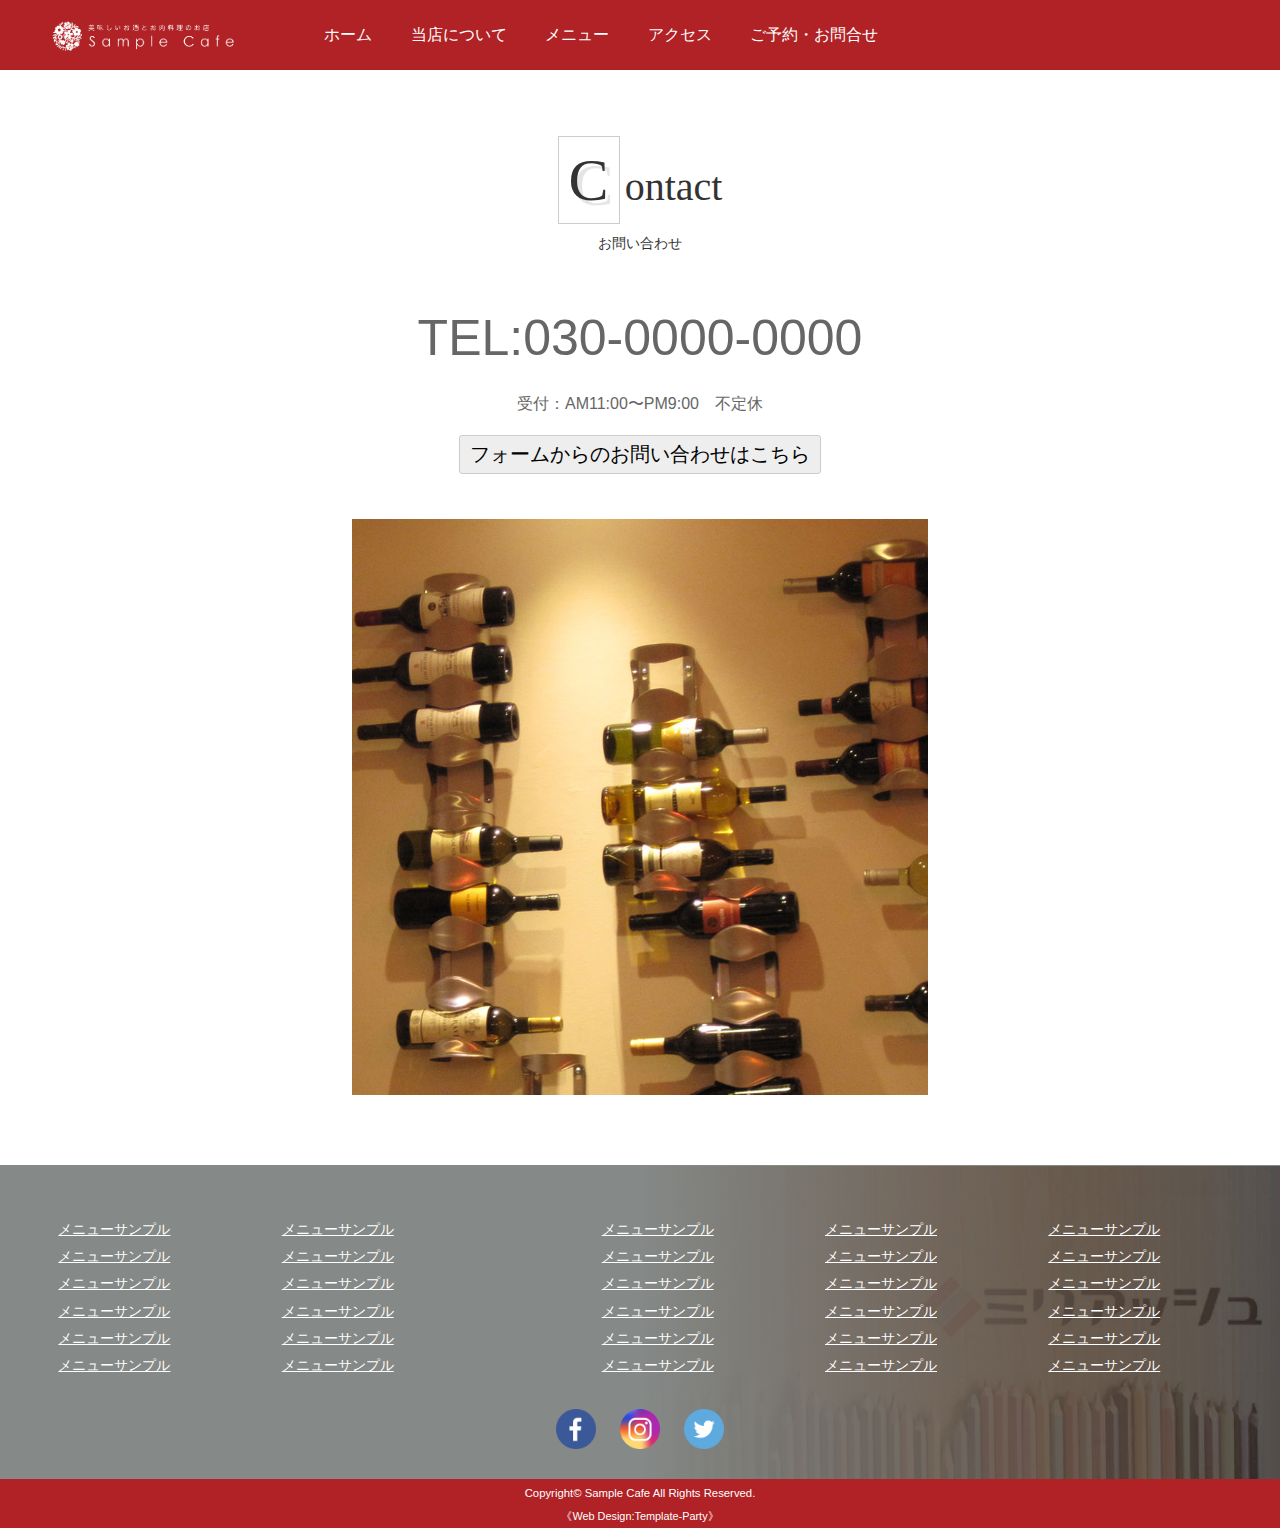
<file: toiawase.html>
<!DOCTYPE html>
<html lang="ja">
<head>
<meta charset="UTF-8">
<meta http-equiv="X-UA-Compatible" content="IE=edge">
<title>飲食店（居酒屋・和食・カフェ）向け 無料ホームページテンプレート tp_foods8</title>
<meta name="viewport" content="width=device-width, initial-scale=1">
<meta name="description" content="ここにサイト説明を入れます">
<meta name="keywords" content="キーワード１,キーワード２,キーワード３,キーワード４,キーワード５">
<link rel="stylesheet" href="css/style.css">
<link rel="stylesheet" href="css/slide.css">
<link rel="stylesheet" href="css/fixmenu_pagetop.css">
<script type="text/javascript" src="js/openclose.js"></script>
<script type="text/javascript" src="js/fixmenu_pagetop.js"></script>
</head>

<body class="s-n">

<!--小さな端末用（800px以下端末）メニュー-->
<nav id="menubar-s">
<ul>
<li><a href="index.html">ホーム</a></li>
<li><a href="about.html">当店について</a></li>
<li><a href="menu.html">メニュー</a></li>
<li><a href="access.html">アクセス</a></li>
<li><a href="toiawase.html">ご予約・お問合せ</a></li>
</ul>
</nav>

<div id="container">

<header>

<!--PC用（801px以上端末）メニューとロゴ-->
<nav id="menubar">
<div class="animateme">
<h1><a href="index.html"><img src="images/logo2.png" alt="Sample Cafe"></a></h1>
<ul>
<li><a href="index.html">ホーム</a></li>
<li><a href="about.html">当店について</a></li>
<li><a href="menu.html">メニュー</a></li>
<li><a href="access.html">アクセス</a></li>
<li><a href="toiawase.html">ご予約・お問合せ</a></li>
</ul>
</div>
</nav>

</header>

<div id="contents">

<section>

<h2>Contact<span>お問い合わせ</span></h2>

<p class="c"><span class="big1">TEL:030-0000-0000</span><br>
受付：AM11:00〜PM9:00　不定休</p>

<p class="c mb50">
<input type="button" value="フォームからのお問い合わせはこちら" onClick="location.href='contact.html'" class="btn">
</p>

<p class="c"><img src="images/sample3.jpg" alt="" class="w50"></p>

</section>

</div>
<!--/contents-->

<footer>

<div id="footermenu">
<ul>
<li><a href="#">メニューサンプル</a></li>
<li><a href="#">メニューサンプル</a></li>
<li><a href="#">メニューサンプル</a></li>
<li><a href="#">メニューサンプル</a></li>
<li><a href="#">メニューサンプル</a></li>
<li><a href="#">メニューサンプル</a></li>
</ul>
<ul>
<li><a href="#">メニューサンプル</a></li>
<li><a href="#">メニューサンプル</a></li>
<li><a href="#">メニューサンプル</a></li>
<li><a href="#">メニューサンプル</a></li>
<li><a href="#">メニューサンプル</a></li>
<li><a href="#">メニューサンプル</a></li>
</ul>
<ul>
<li><a href="#">メニューサンプル</a></li>
<li><a href="#">メニューサンプル</a></li>
<li><a href="#">メニューサンプル</a></li>
<li><a href="#">メニューサンプル</a></li>
<li><a href="#">メニューサンプル</a></li>
<li><a href="#">メニューサンプル</a></li>
</ul>
<ul>
<li><a href="#">メニューサンプル</a></li>
<li><a href="#">メニューサンプル</a></li>
<li><a href="#">メニューサンプル</a></li>
<li><a href="#">メニューサンプル</a></li>
<li><a href="#">メニューサンプル</a></li>
<li><a href="#">メニューサンプル</a></li>
</ul>
<ul>
<li><a href="#">メニューサンプル</a></li>
<li><a href="#">メニューサンプル</a></li>
<li><a href="#">メニューサンプル</a></li>
<li><a href="#">メニューサンプル</a></li>
<li><a href="#">メニューサンプル</a></li>
<li><a href="#">メニューサンプル</a></li>
</ul>
</div>
<!--/footermenu-->

<p id="icon">
<a href="#"><img src="images/icon_facebook.png" alt="Facebook"></a>
<a href="#"><img src="images/icon_instagram.png" alt="Instagram"></a>
<a href="#"><img src="images/icon_twitter.png" alt="Twitter"></a>
</p>

<div id="copyright">
<small>Copyright&copy; <a href="index.html">Sample Cafe</a> All Rights Reserved.</small>
<span class="pr"><a href="http://template-party.com/" target="_blank">《Web Design:Template-Party》</a></span>
</div>

</footer>

<p class="nav-fix-pos-pagetop"><a href="#">↑</a></p>

</div>
<!--/container-->

<!--メニュー開閉ボタン-->
<div id="menubar_hdr" class="close"></div>
<!--メニューの開閉処理条件設定　800px以下-->
<script type="text/javascript">
if (OCwindowWidth() <= 800) {
	open_close("menubar_hdr", "menubar-s");
}
</script>

</body>
</html>
</file>
<file: css/style.css>
@charset "utf-8";


/*全端末（PC・タブレット・スマホ）共通設定
------------------------------------------------------------------------------------------------------------------------------------------------------*/

/*全体の設定
---------------------------------------------------------------------------*/
body {
	margin: 0px;
	padding: 0px;
	color: #666;	/*全体の文字色*/
	font-family: "Open Sans", "Archivo Narrow", "ヒラギノ丸ゴ Pro", "Hiragino Maru Gothic Pro","ヒラギノ角ゴ Pro", "Hiragino Kaku Gothic Pro", "メイリオ", Meiryo, Osaka, "ＭＳ Ｐゴシック", "MS PGothic", sans-serif;	
	font-size: 16px;	/*文字サイズ*/
	line-height: 2;		/*行間*/
	background: #fff;	/*背景色*/
	-webkit-text-size-adjust: none;
}
h1,h2,h3,h4,h5,p,ul,ol,li,dl,dt,dd,form,figure,form {margin: 0px;padding: 0px;font-size: 100%;font-weight: normal;}
ul {list-style-type: none;}
ol {padding-left: 40px;padding-bottom: 15px;}
img {border: none;max-width: 100%;height: auto;vertical-align: middle;}
table {border-collapse:collapse;font-size: 100%;border-spacing: 0;}
iframe {width: 100%;}


.archivo-narrow-<uniquifier> {
	font-family: "Archivo Narrow", sans-serif;
	font-optical-sizing: auto;
	font-weight: <weight>;
	font-style: normal;
  }


  .open-sans-<uniquifier> {
	font-family: "Open Sans", sans-serif;
	font-optical-sizing: auto;
	font-weight: <weight>;
	font-style: normal;
	font-variation-settings:
	  "wdth" 100;
  }


/*リンク（全般）設定
---------------------------------------------------------------------------*/
a {
	color: #666;		/*リンクテキストの色*/
	transition: 0.2s;	/*マウスオン時の移り変わるまでの時間設定。0.2秒。*/
}
a:hover {
	color: #B02225;			/*マウスオン時の文字色*/
	text-decoration: none;	/*マウスオン時に下線を消す設定。残したいならこの１行削除。*/
}

/*containerブロック
---------------------------------------------------------------------------*/
#container {
	max-width: 1500px;	/*サイトの最大幅*/
	margin: 0 auto;
}

/*ロゴ　＋　メインメニューのブロック
---------------------------------------------------------------------------*/
/*メニューブロック*/
#menubar {
	position: fixed;	/*ウィンドウに対して固定表示*/
	top: 0px;			/*上から0pxの場所に配置*/
	left: 0px;			/*左から0pxの場所に配置*/
	z-index: 20;
	width: 100%;
}
/*メニューブロック内にあるanimatemeブロック*/
#menubar .animateme {
	width: 100%;
	height: 70px;	/*高さ*/
	background: #B02225;	/*背景色（古いブラウザ用）*/
}
/*メニューブロック内にあるロゴ画像*/
#menubar h1 img {
	height: 50px;	/*ロゴ画像の高さ。下の「#menubar ul li」の「line-height」の数字と合わせる。*/
	float: left;	/*左に回り込み*/
	padding: 10px 50px;	/*上下、左右への余白*/
}
/*メニュー１個あたりの設定*/
#menubar ul li {
	float: left;	/*左に回り込み*/
	line-height: 70px;	/*行間。上の「#menubar h1 img」の「height」の数字と合わせる。*/
	margin-left: 3%;	/*左側に空けるスペース。*/
}
#menubar ul li a {
	text-decoration: none;
	color: #FFF;	/*文字色*/
	padding-bottom: 5px;	/*マウスオン時の下線との間にとるスペース*/
}
/*メニューのマウスオン時*/
#menubar ul li a:hover {
	border-bottom: 3px solid #fff;	/*下線の幅、線種、色*/
}
/*スマホ用メニューを表示させない*/
#menubar-s {display: none;}
/*３本バーアイコンを表示させない*/
#menubar_hdr {display: none;}

/*ヘッダー
---------------------------------------------------------------------------*/
/*ロゴ画像（トップページのロゴ画像）*/
header #logo img {
	position: absolute;
	left: 41%;	/*左から41%の場所に配置*/
	top: 0px;	/*上から0pxの場所に配置*/
	width: 20%;	/*画像幅*/
	background: #B02225;	/*背景色*/
}

/*コンテンツ
---------------------------------------------------------------------------*/
#contents {
	overflow: hidden;
	position: relative;z-index:10;
	background: #fff;	/*背景色*/
	padding: 120px 5% 50px;	/*上、左右、下へのボックス内の余白*/
}
/*トップページのコンテンツへの追加設定*/
#top #contents {
	padding-top: 0;	/*上の余白をゼロにする*/
}
/*h2見出し*/
#contents h2 {
	font-family: "Open sans";
	font-size: 40px;	/*文字サイズ*/
	margin-bottom: 30px;	/*下に空ける余白*/
	text-align: center;		/*文字をセンタリング*/
	/* letter-spacing: 0.2em; */	/*文字間隔を広くとる設定*/
	color: #333;	/*文字色*/
}
/*h2見出しの１文字目*/
#contents h2::first-letter {
	font-size: 60px;	/*文字サイズ*/
	border: 1px solid #ccc;	/*枠線の幅、線種、色*/
	padding: 10px;			/*余白*/
	margin-right: 5px;		/*右側に空けるスペース*/
	letter-spacing: normal;	/*文字間隔を通常に*/
	text-shadow: 5px 5px rgba(0,0,0,0.1);	/*文字の影。右に、下に、0,0,0は黒の事で0.1は透明度10%の事。*/
}
/*h2見出し内のspanタグ*/
#contents h2 span {
	display: block;
	font-size: 14px;	/*文字サイズ*/
	margin-top: -10px;	/*少し上に詰める設定*/
}
/*h3見出し*/
#contents h3 {
	font-size: 24px;	/*文字サイズ*/
	color: #B02225;		/*文字色*/
	margin-bottom: 20px;	/*下に空ける余白*/
	letter-spacing: 0.1em;	/*文字間隔を広くとる設定*/
}
/*段落タグ*/
#contents p {
	margin-bottom: 20px;	/*下に空ける余白*/
}
/*段落タグにh3見出しが続いた場合、段落タグにh2見出しが続いた場合の設定*/
#contents p + h3,#contents p + h2 {
	margin-top: 50px;	/*見出しの上に空ける余白*/
}
/*段落タグが続いた場合の設定*/
#contents p + p {
	margin-top: -5px;	/*続いた段落タグを少し上に詰める設定*/
}
section + section {
	padding-top: 100px;
}

/*menu_bg（メニューページの小見出し含めた各メニューブロック）
---------------------------------------------------------------------------*/
#contents .menu_bg {
	overflow: hidden;
	background: #fff;	/*背景色*/
	padding: 3%;		/*ボックス内の余白*/
	margin-bottom: 20px;	/*ボックスの下に空けるスペース*/
	border: 5px solid #eee;	/*枠線の幅、線種、色*/
}

/*box2（メニューページで使用）
---------------------------------------------------------------------------*/
/*各ボックスの設定*/
#contents .box2 {
	padding: 3%;	/*ボックス内の余白*/
}
/*ボックス内のh3タグ*/
#contents .box2 h3 {
	margin-bottom: 0;
	font-size: 16px;	/*文字サイズ*/
	font-weight: bold;	/*太字にする*/
	background: url(../images/bg_dotline.png) repeat-x center;	/*背景画像の読み込み。X軸(横軸)にリピート、上下中央に配置。*/
	color: #333;	/*文字色*/
}
/*ボックス内のh3タグの１文字目*/
#contents .box2 h3::before {
	content: "◇ ";	/*このテキストを冒頭に表示させる。変更してもらって構いませんが機種依存文字は化けるので使わないように。*/
	background: #fff;	/*背景色*/
}
/*ボックス内のh3タグ内のspanタグ*/
#contents .box2 h3 span {
	background: #fff;		/*背景色*/
	padding-right: 30px;	/*右側に空ける余白*/
}
/*ボックス内のh3タグ内のprice*/
#contents .box2 h3 .price {
	float: right;	/*右に回り込み*/
	padding-right: 0;	/*上で設定したspanタグの右の余白をリセット*/
	padding-left: 30px;	/*左側に空ける余白*/
	font-weight: normal;	/*太字から標準に戻す*/
}
/*ボックス内の段落タグ*/
#contents .box2 p {
	margin: 0;
	margin-left: 24px;	/*左に空けるスペース*/
	font-size: 12px;	/*文字サイズ*/
}
/*ボックス内のfigure画像*/
#contents .box2 figure {
	width: 100%;	/*幅*/
}

/*box1（トップページの「私たちのこだわり食材」以下の４つのブロック）
---------------------------------------------------------------------------*/
/*ボックス１個あたりの設定*/
.box1 {
	overflow: hidden;
	margin-bottom: 30px;
}
/*説明文*/
.box1 figcaption.w50 {
	width: 47%;
}
/*説明文内のstrongタグ*/
.box1 figcaption strong {
	display: block;
	font-weight: normal;
	font-size: 20px;	/*文字サイズ*/
	color: #B02225;		/*文字色*/
}

/*フッター設定
---------------------------------------------------------------------------*/
footer {
	clear: both;
	padding: 50px 0 0;	/*上、左右、下へのボックス内の余白*/
	font-size: 85%;	/*文字サイズ*/
	background: #111;	/*背景色。古いブラウザ用*/
    background: linear-gradient(to right, #858987 50%, rgba(17, 17, 17, 0) 100%),url(../images/footer-bg2.jpg) no-repeat right top 40% /50%;
	border-top: 1px solid #858987;	/*上の線の幅、線種、色*/
	color: #fff;	/*文字色*/
}
footer a {
	color: #fff;	/*文字色*/
}
footer .pr {display: block;font-size: 80%;}

/*フッター内のfacebookなどのアイコン設定
---------------------------------------------------------------------------*/
/*ブロック設定*/
#icon {
	text-align: center;	/*センタリング*/
}
/*アイコン画像１個あたりの設定*/
#icon img {
	/* width: 40px; */
	height: 40px;	/*幅*/
	margin: 30px 10px;	/*上下、左右への余白*/
}

/*フッターメニュー
---------------------------------------------------------------------------*/
/*ボックス全体*/
#footermenu {
	overflow: hidden;
	padding: 0 3%;	/*上下、左右へのボックス内の余白*/
}
/* １行分の設定
#footermenu ul {
	float: left;	/*左に回り込み
	width: 18%;		/*幅。今回は５列作ったのでここの幅18%と下のpadding(合計の2%)でトータル20%になるよう設定。列に応じて調整して下さい。
	padding-right: 1%;
	padding-left: 1%;
} 
*/

#footermenu {
	display: flex; /* フレックスボックスを適用 */
	justify-content: space-between; /* 均等に配置 */
	gap: 10px; /* 各リストの間隔を調整（適宜変更） */
  }
  
  #footermenu ul {
	flex: 1; /* 各要素の幅を自動調整 */
	min-width: 50px; /* 極端に小さくならないように最低幅を設定 */
	list-style: none; /* リストマーカーを削除（必要なら） */
	padding: 0 0 0 20px; /* 余白調整 */
  }
  
  #footermenu ul:nth-child(2) {
	flex: 1.5; /* 他の要素の2倍の幅を確保 */
  }

/*コピーライト
---------------------------------------------------------------------------*/
#copyright {
	clear: both;
	text-align: center;
	background: #B02225;	/*背景色*/
}
#copyright a {text-decoration: none;}
#copyright a:hover {color: #666;}

/*トップページ内「更新情報・お知らせ」ブロック
---------------------------------------------------------------------------*/
/*見出しを含まないお知らせブロック*/
#new dl {
	border-top: 1px dashed #ccc;	/*上の幅、線種、色*/
}
/*日付設定*/
#new dt {
	float: left;
	width: 9em;		/*幅*/
	color: #B02225;	/*文字色*/
	letter-spacing: 0.1em;
}
/*記事設定*/
#new dd {
	padding-left: 9em;
	border-bottom: 1px dashed #ccc;	/*下線の幅、線種、色*/
}

/*テーブル（ta1）
---------------------------------------------------------------------------*/
/*ta1設定*/
.ta1 {
	width: 100%;
	margin: 0 auto 30px;
	border-bottom: 1px solid #ccc;	/*テーブルの枠線の幅、線種、色*/
}
.ta1 td, .ta1 th {
	border-top: 1px solid #ccc;	/*テーブルの枠線の幅、線種、色*/
	padding: 10px 15px;	/*ボックス内の余白*/
	word-break: break-all;
}
/*テーブル１行目に入った見出し部分*/
.ta1 th.tamidashi {
	width: auto;
	text-align: left;	/*左よせ*/
}
/*ta1の左側ボックス*/
.ta1 th {
	width: 140px;	/*幅*/
	text-align: right;	/*右寄せ*/
	background: #f3f3f3;	/*背景色*/
}
/*左側ボックスに画像を入れた場合の設定*/
.ta1 th img {
	width: 100%;
}

/*inputボタン
---------------------------------------------------------------------------*/
#contents input[type="submit"].btn,
#contents input[type="button"].btn,
#contents input[type="reset"].btn {
	padding: 5px 10px;		/*上下、左右へのボックス内の余白*/
	border: 1px solid #ccc;	/*枠線の幅、線種、色*/
	font-size: 20px;		/*文字サイズ*/
	border-radius: 3px;		/*角丸のサイズ*/
	background: #eee;		/*背景色*/
}
/*マウスオン時の設定*/
#contents input[type="submit"].btn:hover,
#contents input[type="button"].btn:hover,
#contents input[type="reset"].btn:hover {
	border: 1px solid #999;	/*枠線の幅、線種、色*/
	background: #fff;		/*背景色*/
}

/*トップページのNEWアイコン
---------------------------------------------------------------------------*/
.newicon {
	background: #F00;	/*背景色*/
	color: #FFF;		/*文字色*/
	font-size: 70%;		/*文字サイズ*/
	line-height: 1.5;
	padding: 2px 5px;
	border-radius: 2px;
	margin: 0px 5px;
	vertical-align: text-top;
}

/*その他
---------------------------------------------------------------------------*/
.look {background: #ccc;padding: 5px 10px;border-radius: 4px;}
.mb15,.mb1em {margin-bottom: 15px !important;}
.mb30 {margin-bottom: 30px !important;}
.mb50 {margin-bottom: 50px !important;}
.p0 {padding:0 !important;}
.clear {clear: both;}
ul.disc {padding: 0em 25px 15px;list-style: disc;}
.color1, .color1 a {color: #B02225 !important;}
.pr {font-size: 10px;}
.wl {width: 96%;}
.ws {width: 50%;}
.c {text-align: center;}
.r {text-align: right;}
.l {text-align: left;}
.w50 {overflow: hidden;width: 50%;}
.fl {float: left;}
.fr {float: right;}
.big1 {font-size: 50px;}
.mini1 {font-size: 11px;display: inline-block;line-height: 1.5;}
.sh {display: none;}
.bg1 {overflow: hidden;background: url(../images/bg1.png) no-repeat -20% -100px/30%,url(../images/bg1.png) no-repeat 130% 100px/50%, #fff !important;}
.bg2 {overflow: hidden;background: url(../images/bg2.png) !important;}



/*画面幅800px以下の設定
------------------------------------------------------------------------------------------------------------------------------------------------------*/
@media screen and (max-width:800px){

/*メインメニュー
---------------------------------------------------------------------------*/
/*アニメーションのフレーム設定。全100コマアニメーションだと思って下さい。透明度(opacity)0%から透明度100%にする指定。*/
@keyframes menu1 {
0% {opacity: 0;}
100% {opacity: 1;}
}
/*ヘッダー
---------------------------------------------------------------------------*/
/*ロゴ画像（トップページのロゴ画像）*/
header #logo img {
	left: 5%;	/*左から5%の場所に配置*/
	width: 30%;	/*画像幅*/
}

/*メインメニュー
---------------------------------------------------------------------------*/
/*スマホ用メニューブロック*/
#menubar-s {
	display: block;overflow: hidden;
	position: absolute;
	top: 0px;
	z-index: 30;
	width: 100%;
	background: rgba(0,0,0,0.8);	/*背景色*/
	border-top: 1px solid #fff;		/*上の線の幅、線種、色*/
	animation-name: menu1;		/*上のkeyframesの名前*/
	animation-duration: 0.5S;	/*アニメーションの実行時間。0.5秒。*/
	animation-fill-mode: both;	/*アニメーションの完了後、最後のキーフレームを維持する*/
	margin-bottom: 30px;
}
/*メニュー１個あたりの設定*/
#menubar-s li a {
	display: block;text-decoration: none;
	padding: 15px 10px 15px 20px;	/*上、右、下、左へのメニュー内の余白*/
	border-bottom: 1px solid #fff;	/*下の線の幅、線種、色*/
	color: #fff;	/*文字色*/
	font-size: 20px;
}
/*PC用メニューを非表示にする*/
#menubar {display: none;}

/*３本バーアイコン設定
---------------------------------------------------------------------------*/
/*３本バーブロック*/
#menubar_hdr {
	display: block;
	z-index: 40;
	position: absolute;
	top: 20px;	/*上から20pxの場所に配置*/
	right: 3%;	/*右から3%の場所に配置*/
	border: 1px solid #fff;	/*枠線の幅、線種、色*/
}
/*アイコン共通設定*/
#menubar_hdr.close,
#menubar_hdr.open {
	width: 50px;	/*幅*/
	height: 50px;	/*高さ*/
}
/*三本バーアイコン*/
#menubar_hdr.close {
	background: #000 url(../images/icon_menu.png) no-repeat center top/50px;	/*背景色、背景画像の読み込み、画像の上半分（３本マーク）を表示。幅は50px。*/
}
/*閉じるアイコン*/
#menubar_hdr.open {
	background: #000 url(../images/icon_menu.png) no-repeat center bottom/50px;	/*背景色、背景画像の読み込み、画像の下半分（×マーク）を表示。幅は50px。*/
}

/*コンテンツ
---------------------------------------------------------------------------*/
#contents {
	padding-top: 50px;	/*上側のボックス内の余白*/
}
section + section {
	padding-top: 20px;
}

/*box1（トップページの「私たちのこだわり食材」以下の４つのブロック）
---------------------------------------------------------------------------*/
/*説明文*/
.box1 figcaption.w50 {
	width: auto;
}

/*その他
---------------------------------------------------------------------------*/
body.s-n #sub,body.s-n #footermenu,.m-n {display: none;}
.big1 {font-size: 24px;}
.w50 {overflow: hidden;width: auto;}
.fl {float: none;}
.fr {float: none;}

}



/*画面幅480px以下の設定
------------------------------------------------------------------------------------------------------------------------------------------------------*/
@media screen and (max-width:480px){

/*全体の設定
---------------------------------------------------------------------------*/
body {
	font-size: 12px;	/*文字サイズ*/
	line-height: 1.5;	/*行間*/
}

/*コンテンツ
---------------------------------------------------------------------------*/
#contents h2 {
	font-size: 24px;
	margin-bottom: 20px;
}
#contents h3 {
	font-size: 20px;
	margin-bottom: 20px;
}
/*h2見出しの１文字目*/
#contents h2::first-letter {
	border: none;padding: 0;margin: 0;text-shadow: none;
	font-size: 24px;	/*文字サイズ*/
	letter-spacing: 0.2em;
}
/*h2見出し内のspanタグ*/
#contents h2 span {
	font-size: 10px;
	margin-top: 0px;
}

/*フッターメニュー
---------------------------------------------------------------------------*/
/*ボックス全体*/
#footermenu {
	display: none;
}

/*テーブル（ta1）
---------------------------------------------------------------------------*/
/*ta1設定*/
.ta1, .ta1 td, .ta1 th {
	padding: 5px;	/*ボックス内の余白*/
}
/*ta1の左側ボックス*/
.ta1 th {
	width: 100px;
}

/*inputボタン
---------------------------------------------------------------------------*/
#contents input[type="submit"].btn,
#contents input[type="button"].btn,
#contents input[type="reset"].btn {
	font-size: 16px;		/*文字サイズ*/
}

/*その他
---------------------------------------------------------------------------*/
.ws,.wl {width: 94%;}
.big1 {font-size: 16px;}
.sh {display:block;}
.pc {display:none;}

}
</file>
<file: css/slide.css>
@charset "utf-8";


/*CSSスライドショー設定
---------------------------------------------------------------------------*/
/*１枚目*/
@keyframes slide1 {
	0% {opacity: 0;}
	10% {opacity: 1;}
	30% {opacity: 1;}
	40% {opacity: 0;}
	100% {opacity: 0;}
}
/*２枚目*/
@keyframes slide2 {
	0% {opacity: 0;}
	20% {opacity: 0;}
	30% {opacity: 1;}
	60% {opacity: 1;}
	70% {opacity: 0;}
	100% {opacity: 0;}
}
/*３枚目*/
@keyframes slide3 {
	0% {opacity: 0;}
	50% {opacity: 0;}
	60% {opacity: 1;}
	85% {opacity: 1;}
	95% {opacity: 0;}
	100% {opacity: 0;}
}

/*mainimg
---------------------------------------------------------------------------*/
/*画像ブロック*/
#mainimg {
	clear: left;
	width: 100%;
	margin: 0 auto;
	position: relative;
}
/*３枚画像の共通設定*/
#slide1,#slide2,#slide3 {
	animation-duration: 15s;	/*実行する時間。「s」は秒の事。*/
	animation-iteration-count:infinite;		/*実行する回数。「infinite」は無限に繰り返す意味。*/
	position: absolute;left:0px;top:0px;width: 100%;height: auto;
	animation-fill-mode: both;
	animation-delay: 1s;
}
/*土台画像*/
#slide0 {
	position: relative;width: 100%;height: auto;
}
/*１枚目*/
#slide1 {
	animation-name: slide1;		/*上で設定しているキーフレーム（keyframes）の名前*/
}
/*２枚目*/
#slide2 {
	animation-name: slide2;		/*上で設定しているキーフレーム（keyframes）の名前*/
}
/*３枚目*/
#slide3 {
	animation-name: slide3;		/*上で設定しているキーフレーム（keyframes）の名前*/
}
</file>
<file: css/fixmenu_pagetop.css>
@charset "utf-8";

@keyframes scroll {

0% {
	opacity: 0;
}
100% {
	opacity: 1;
}

}

body .nav-fix-pos-pagetop a {
	display: none;
}

body.is-fixed-pagetop .nav-fix-pos-pagetop a {
	display: block;
	text-decoration: none;
	text-align: center;
	width: 50px;
	line-height: 50px;
	z-index: 100;
	position: fixed;
	bottom: 100px;
	right: 3%;
	background: #000;
	background: rgba(0,0,0,0.6);
	color: #fff;
	border: 1px solid #fff;
	animation-name: scroll;	/*上のアニメーションで指定しているkeyframesの名前（scroll）*/
	animation-duration: 1S;	/*アニメーションの実行時間*/
	animation-fill-mode: forwards;	/*アニメーションの完了後、最後のキーフレームを維持する*/
}
body.is-fixed-pagetop .nav-fix-pos-pagetop a:hover {
	background: #999;
}
</file>
